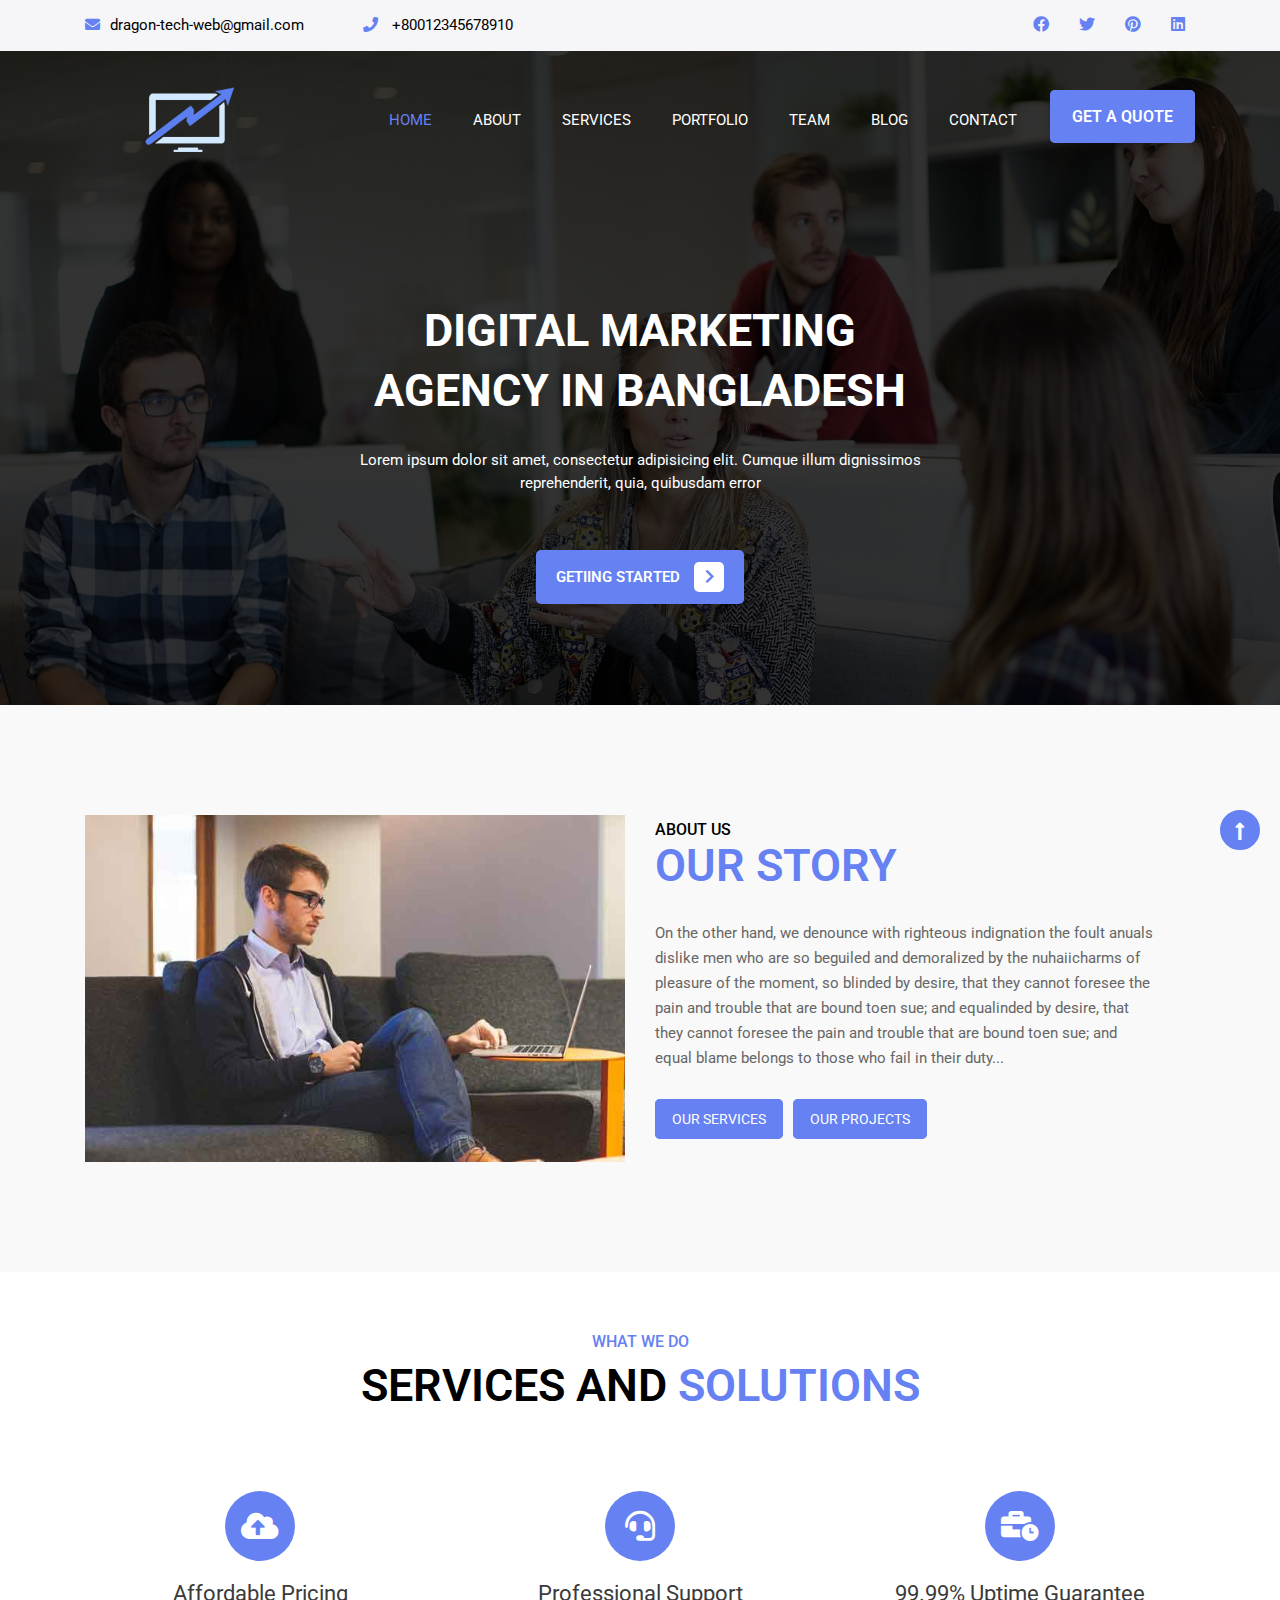
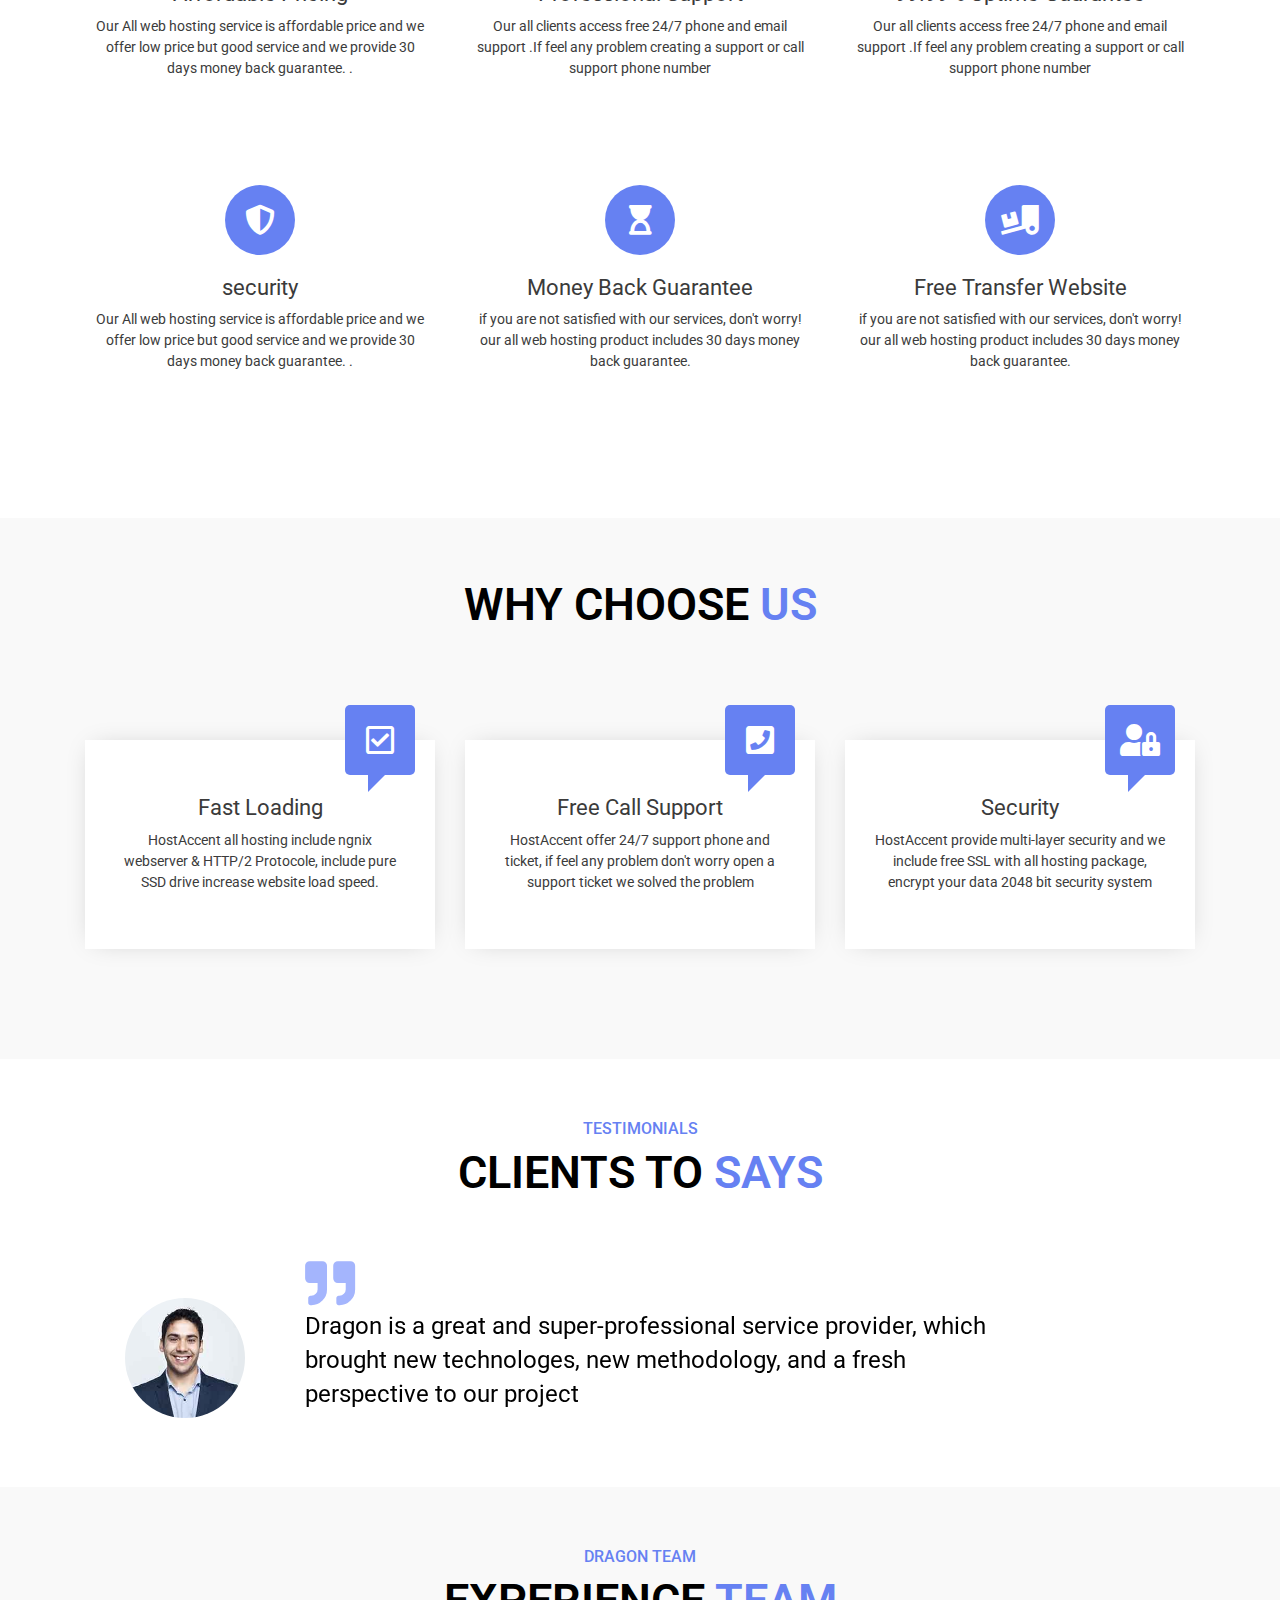
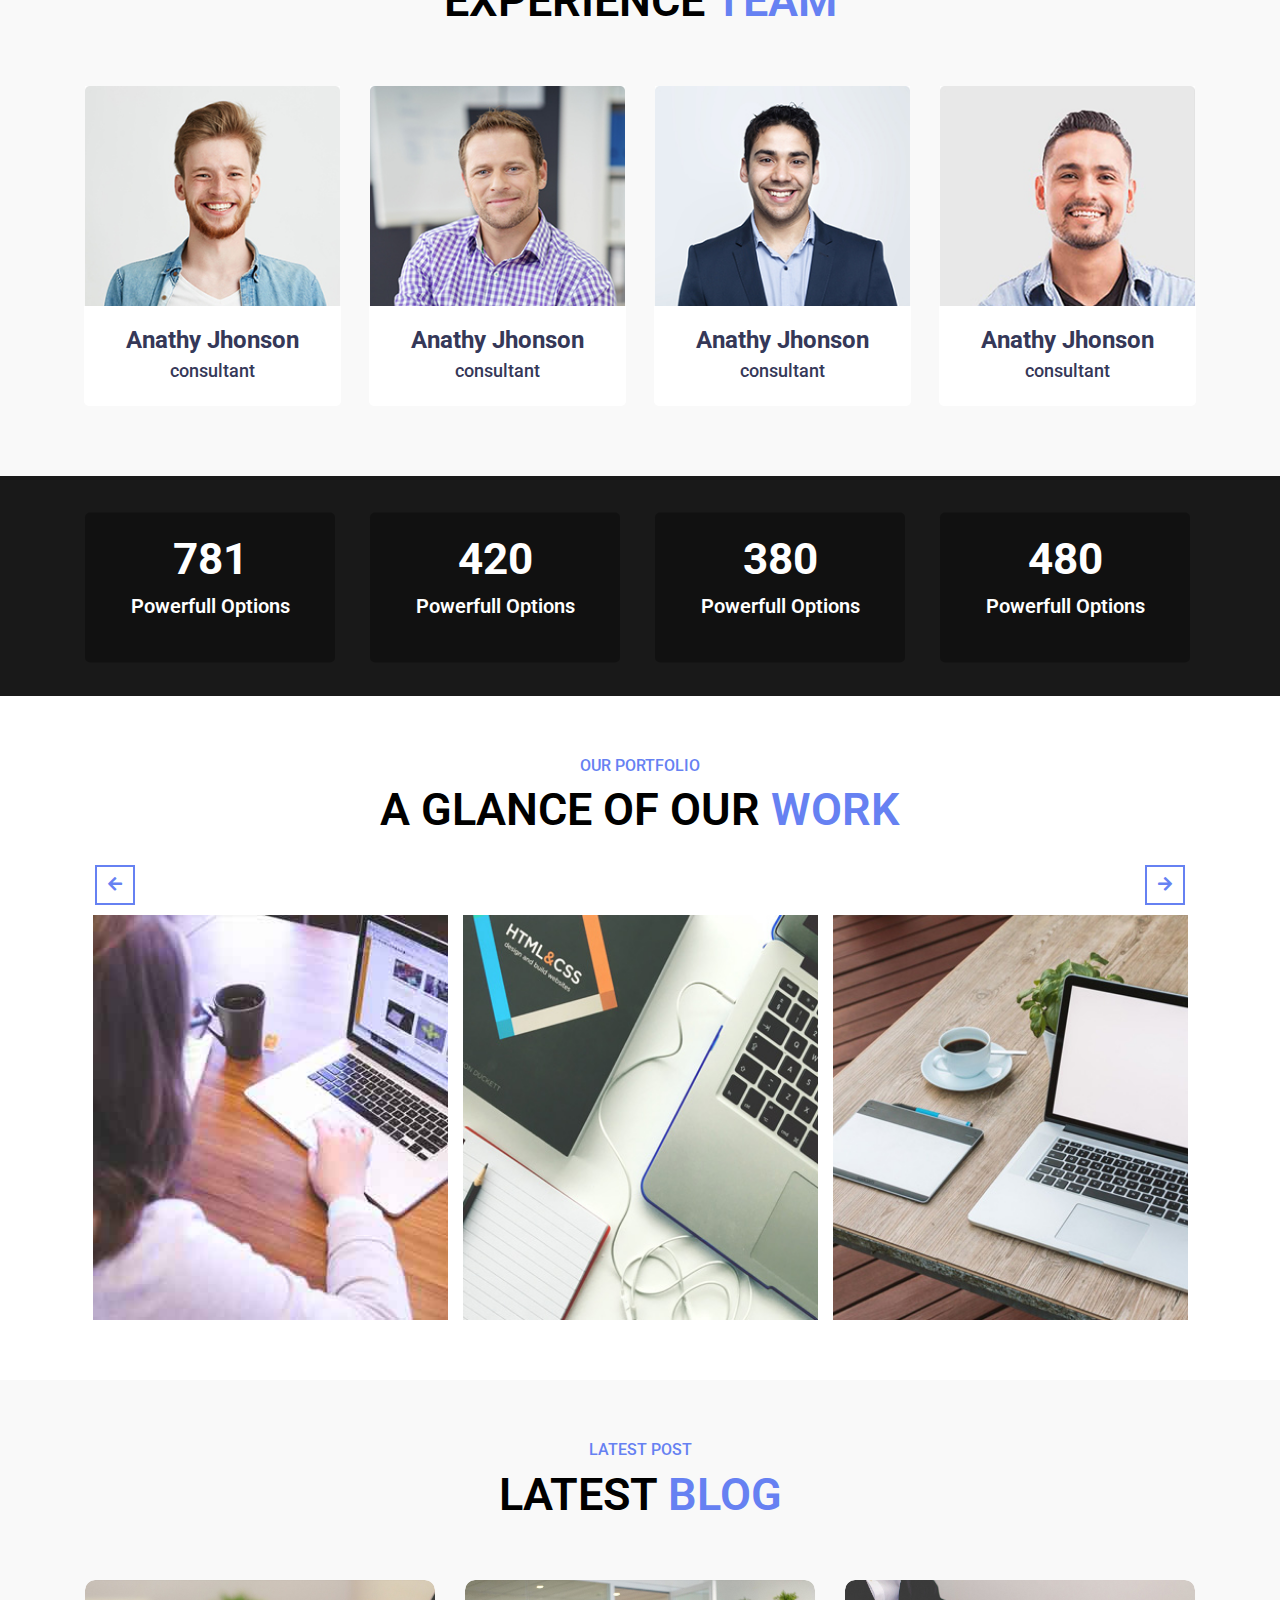
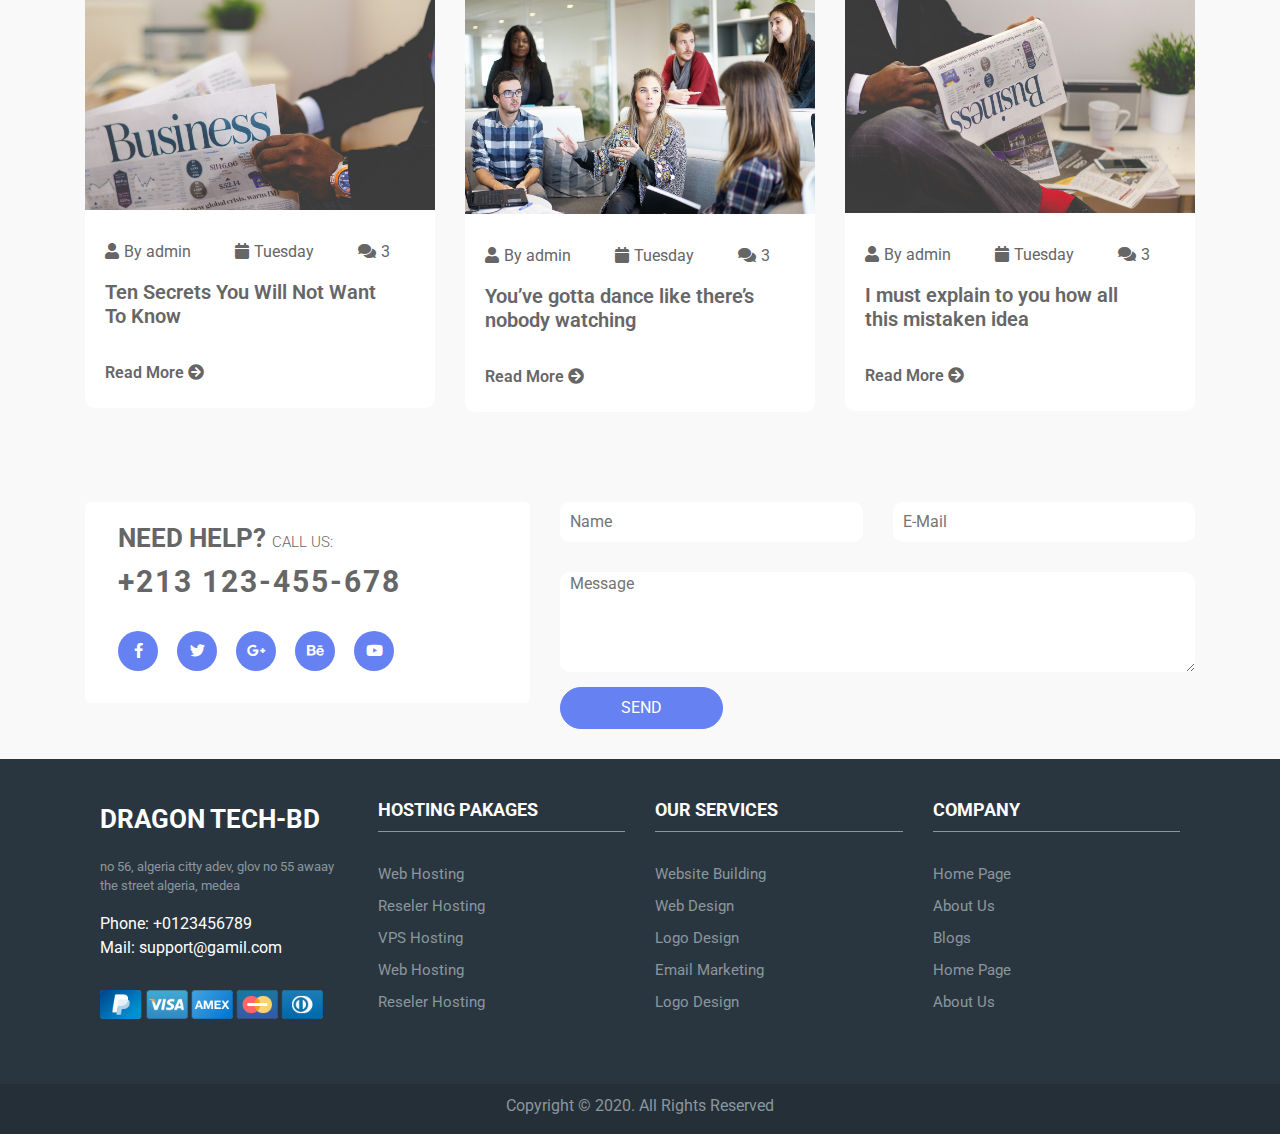
<file: index.html>
<!DOCTYPE html>
<html lang="en">

<head>
    <meta charset="UTF-8">
    <title>Dragon Tech BD</title>
    <link href="https://fonts.googleapis.com/css?family=Roboto:400,500,700,900&display=swap" rel="stylesheet">
    <link rel="stylesheet" href="css/bootstrap.min.css">
    <link rel="stylesheet" href="css/all.min.css">
    <link rel="stylesheet" href="css/slick.css">
    <link rel="stylesheet" href="css/style.css">
</head>

<body>

    <!--First nav start-->
    <Section id="first_nav">
        <div class="container">
            <div class="fir_nav">
                <div class="row mx-0">
                    <div class="col-lg-3 p-0">
                        <div class="one">
                            <h3><i class="fas fa-envelope" aria-hidden="true"></i>dragon-tech-web@gmail.com</h3>
                        </div>
                    </div>
                    <div class="col-lg-3 p-0">
                        <h3><i class="fas fa-phone" aria-hidden="true"></i> +80012345678910</h3>
                    </div>
                    <div class="col-lg-6 p-0">
                        <ul>
                            <li><a href="#"><i class="fab fa-facebook"></i></a></li>
                            <li><a href="#"><i class="fab fa-twitter"></i></a></li>
                            <li><a href="#"><i class="fab fa-pinterest"></i></a></li>
                            <li><a href="#"><i class="fab fa-linkedin"></i></a></li>
                        </ul>
                    </div>
                </div>
            </div>
        </div>
    </Section>
    <!--First nav start-->

    <!--Navbar start-->
    <nav class="navbar nav_fixed navbar-expand-lg ">
        <div class="container">
            <a class="navbar-brand" href="#"><img src="images/dragons.png" alt=""></a>
            <button class="navbar-toggler" type="button" data-toggle="collapse" data-target="#navbarSupportedContent" aria-controls="navbarSupportedContent" aria-expanded="false" aria-label="Toggle navigation">
                <span class="navbar-toggler-icon"></span>
            </button>

            <div class="collapse navbar-collapse" id="navbarSupportedContent">
                <ul class="navbar-nav ml-auto">
                    <li class="nav-item">
                        <a class="nav-link active" href="index.html">Home <span class="sr-only">(current)</span></a>
                    </li>
                    <li class="nav-item">
                        <a class="nav-link" href="about.html">ABOUT <span class="sr-only">(current)</span></a>
                    </li>
                    <li class="nav-item">
                        <a class="nav-link" href="services.html">SERVICES <span class="sr-only">(current)</span></a>
                    </li>
                    <li class="nav-item">
                        <a class="nav-link" href="portfolio.html">PORTFOLIO <span class="sr-only">(current)</span></a>
                    </li>
                    <li class="nav-item">
                        <a class="nav-link" href="#team_part">Team<span class="sr-only">(current)</span></a>
                    </li>
                    <li class="nav-item">
                        <a class="nav-link" href="blog.html">BLOG <span class="sr-only">(current)</span></a>
                    </li>
                    <li class="nav-item">
                        <a class="nav-link" href="contact.html">Contact <span class="sr-only">(current)</span></a>
                    </li>
                    <li class="nav-item">
                        <a class="get" href="#">GET A QUOTE</a>
                    </li>
                </ul>
            </div>
        </div>
    </nav>
    <!--Navbar ends-->


    <!--banner_part start-->
    <section id="banner_part">
        <div class="overlay">
            <div class="container">
                <div class="row">
                    <div class="col-lg-8 text-center m-auto">
                        <div class="text">
                            <h2>DIGITAL MARKETING AGENCY IN BANGLADESH </h2>
                            <p>Lorem ipsum dolor sit amet, consectetur adipisicing elit. Cumque illum dignissimos reprehenderit, quia, quibusdam error</p>
                            <h4><a href="#">GETIING STARTED <i class="fas fa-chevron-right"></i> </a></h4>
                        </div>
                    </div>
                </div>
            </div>
        </div>
    </section>
    <!--banner_part ends-->


    <!--about ends-->
    <section id="about">
        <div class="container">
            <div class="row">
                <div class="col-lg-6">
                    <div class="a-img">
                        <img src="images/aboutb.jpg" alt="about" class="img-fluid w-100">
                    </div>
                </div>
                <div class="col-lg-6">
                    <div class="a-text">
                        <h2>About US <span>Our Story</span> </h2>
                        <p>On the other hand, we denounce with righteous indignation the foult anuals dislike men who are so beguiled and demoralized by the nuhaiicharms of pleasure of the moment, so blinded by desire, that they cannot foresee the pain and trouble that are bound toen sue; and equalinded by desire, that they cannot foresee the pain and trouble that are bound toen sue; and equal blame belongs to those who fail in their duty...</p>
                        <h4><a href="#">Our Services</a><a href="#">Our Projects</a></h4>
                    </div>
                </div>
            </div>
        </div>
    </section>
    <!--about ends-->


    <!--service ends-->
    <section id="service">
        <div class="container">
            <div class="row">
                <div class="col-lg-12">
                    <div class="heading text-center">
                        <h4>WHAT WE DO</h4>
                        <h2>SERVICES AND <span>SOLUTIONS</span></h2>
                    </div>
                </div>
            </div>
            <div class="row">
                <div class="col-lg-4">
                    <div class="box_one">
                        <div class="one text-center">
                            <i class="fas fa-cloud-upload-alt"></i>
                            <h5>Affordable Pricing</h5>
                            <p>Our All web hosting service is affordable price and we offer low price but good service and we provide 30 days money back guarantee. .</p>
                        </div>
                        <div class="one text-center">
                            <i class="fas fa-shield-alt"></i>
                            <h5>security</h5>
                            <p>Our All web hosting service is affordable price and we offer low price but good service and we provide 30 days money back guarantee. .</p>
                        </div>
                    </div>
                </div>
                <div class="col-lg-4">
                    <div class="box_two">
                        <div class="one text-center">
                            <i class="fas fa-headset"></i>
                            <h5>Professional Support</h5>
                            <p>Our all clients access free 24/7 phone and email support .If feel any problem creating a support or call support phone number</p>
                        </div>
                        <div class="one text-center">
                            <i class="fas fa-hourglass-start"></i>
                            <h5>Money Back Guarantee</h5>
                            <p>if you are not satisfied with our services, don't worry! our all web hosting product includes 30 days money back guarantee.</p>
                        </div>
                    </div>
                </div>
                <div class="col-lg-4">
                    <div class="box_three">
                        <div class="one text-center">
                            <i class="fas fa-business-time"></i>
                            <h5>99.99% Uptime Guarantee</h5>
                            <p>Our all clients access free 24/7 phone and email support .If feel any problem creating a support or call support phone number</p>
                        </div>
                        <div class="one text-center">
                            <i class="fas fa-truck-loading"></i>
                            <h5>Free Transfer Website</h5>
                            <p>if you are not satisfied with our services, don't worry! our all web hosting product includes 30 days money back guarantee.</p>
                        </div>
                    </div>
                </div>
            </div>
        </div>
    </section>
    <!--service ends-->


    <!--choose start-->
    <section id="choose">
        <div class="container">
            <div class="row">
                <div class="col-lg-12">
                    <div class="heading text-center">
                        <h2>WHY CHOOSE <span>US</span></h2>
                    </div>
                </div>
            </div>
            <div class="row">
                <div class="col-lg-4">
                    <div class="Choose_one text-center">
                        <div class="icon">
                            <i class="far fa-check-square"></i>
                        </div>
                        <h5>Fast Loading</h5>
                        <p>HostAccent all hosting include ngnix webserver & HTTP/2 Protocole, include pure SSD drive increase website load speed.</p>
                    </div>
                </div>
                <div class="col-lg-4">
                    <div class="Choose_one text-center">
                        <div class="icon">
                            <i class="fas fa-phone-square"></i>
                        </div>
                        <h5>Free Call Support</h5>
                        <p>HostAccent offer 24/7 support phone and ticket, if feel any problem don't worry open a support ticket we solved the problem</p>
                    </div>
                </div>
                <div class="col-lg-4">
                    <div class="Choose_one text-center">
                        <div class="icon">
                            <i class="fas fa-user-lock"></i>
                        </div>
                        <h5>Security</h5>
                        <p>HostAccent provide multi-layer security and we include free SSL with all hosting package, encrypt your data 2048 bit security system</p>
                    </div>
                </div>
            </div>
        </div>
    </section>
    <!--choose start-->

    <!--client start-->
    <section id="client">
        <div class="container">
            <div class="row">
                <div class="col-lg-12">
                    <div class="heading text-center">
                        <h4>TESTIMONIALS</h4>
                        <h2>CLIENTS TO <span>SAYS</span></h2>
                    </div>
                </div>
            </div>
            <div class="client_slide">
                <div class="client_pro">
                    <div class="img">
                        <img src="images/testimonial2.jpg" alt="testimonial">
                    </div>
                    <i class="fa fa-quote-right"></i>
                    <p>Dragon is a great and super-professional service provider, which brought new technologes, new methodology, and a fresh perspective to our project</p>
                </div>

                <div class="client_pro">
                    <div class="img">
                        <img src="images/testimonial3.jpg" alt="testimonial">
                    </div>
                    <i class="fa fa-quote-right"></i>
                    <p>Dragon is a great and super-professional service provider, which brought new and a fresh perspective to our resh perspective to our project</p>
                </div>

                <div class="client_pro">
                    <div class="img">
                        <img src="images/testimonial4.jpg" alt="testimonial">
                    </div>
                    <i class="fa fa-quote-right"></i>
                    <p>Dragon is a great and super-professional service provider, which brought new technologes, new methodology, and a fresh perspective to our project</p>
                </div>
            </div>
        </div>
    </section>
    <!--client Ends-->


    <!--team_part start-->
    <section id="team_part">
        <div class="container">
            <div class="team">
                <div class="row">
                    <div class="col-lg-12">
                        <div class="heading text-center">
                            <h4>DRAGON TEAM</h4>
                            <h2>EXPERIENCE <span>TEAM</span></h2>
                        </div>
                    </div>
                </div>
            </div>
            <div class="row">
                <div class="col-lg-3">
                    <div class="team-member">
                        <div class="team-img">
                            <img src="images/1.jpg" alt="">
                        </div>
                        <div class="team-detail text-center">
                            <h4>Anathy Jhonson <span>consultant</span></h4>
                            <ul>
                                <li><a href="#"><i class="fab fa-facebook-f"></i></a></li>
                                <li><a href="#"><i class="fab fa-twitter"></i></a></li>
                                <li><a href="#"><i class="fab fa-instagram" aria-hidden="true"></i></a></li>
                                <li><a href="#"><i class="fab fa-linkedin"></i></a></li>
                            </ul>
                        </div>
                    </div>
                </div>
                <div class="col-lg-3">
                    <div class="team-member">
                        <div class="team-img">
                            <img src="images/2.jpg" alt="">
                        </div>
                        <div class="team-detail text-center">
                            <h4>Anathy Jhonson <span>consultant</span></h4>
                            <ul>
                                <li><a href="#"><i class="fab fa-facebook-f"></i></a></li>
                                <li><a href="#"><i class="fab fa-twitter"></i></a></li>
                                <li><a href="#"><i class="fab fa-instagram" aria-hidden="true"></i></a></li>
                                <li><a href="#"><i class="fab fa-linkedin"></i></a></li>
                            </ul>
                        </div>
                    </div>
                </div>
                <div class="col-lg-3">
                    <div class="team-member">
                        <div class="team-img">
                            <img src="images/3.jpg" alt="">
                        </div>
                        <div class="team-detail text-center">
                            <h4>Anathy Jhonson <span>consultant</span></h4>
                            <ul>
                                <li><a href="#"><i class="fab fa-facebook-f"> </i></a></li>
                                <li><a href="#"><i class="fab fa-twitter"></i></a></li>
                                <li><a href="#"><i class="fab fa-instagram" aria-hidden="true"></i></a></li>
                                <li><a href="#"><i class="fab fa-linkedin"></i></a></li>
                            </ul>
                        </div>
                    </div>
                </div>
                <div class="col-lg-3">
                    <div class="team-member">
                        <div class="team-img">
                            <img src="images/4.jpg" alt="">
                        </div>
                        <div class="team-detail text-center">
                            <h4>Anathy Jhonson <span>consultant</span></h4>
                            <ul>
                                <li><a href="#"><i class="fab fa-facebook-f"></i></a></li>
                                <li><a href="#"><i class="fab fa-twitter"></i></a></li>
                                <li><a href="#"><i class="fab fa-instagram" aria-hidden="true"></i></a></li>
                                <li><a href="#"><i class="fab fa-linkedin"></i></a></li>
                            </ul>
                        </div>
                    </div>
                </div>
            </div>
        </div>
    </section>
    <!--team_part Ends-->


    <!--counter start-->
    <section id="counter">
        <div class="counter_overlay">
            <div class="container">
                <div class="row">
                    <div class="col-lg-3">
                        <div class="count text-center">
                            <h4 class="counter">781</h4>
                            <h3> Powerfull Options</h3>
                        </div>
                    </div>
                    <div class="col-lg-3">
                        <div class="count text-center">
                            <h4 class="counter">420</h4>
                            <h3> Powerfull Options</h3>
                        </div>
                    </div>
                    <div class="col-lg-3">
                        <div class="count text-center">
                            <h4 class="counter">380</h4>
                            <h3> Powerfull Options</h3>
                        </div>
                    </div>
                    <div class="col-lg-3">
                        <div class="count text-center">
                            <h4 class="counter">480</h4>
                            <h3> Powerfull Options</h3>
                        </div>
                    </div>
                </div>
            </div>
        </div>
    </section>
    <!--counter Ends-->


    <!--portfolio start-->
    <section id="portfolio">
        <div class="container">
            <div class="port">
                <div class="row">
                    <div class="col-lg-12">
                        <div class="heading text-center">
                            <h4>OUR PORTFOLIO</h4>
                            <h2>A GLANCE OF OUR <span>WORK</span></h2>
                        </div>
                    </div>
                </div>
            </div>
            <div class="row">
                <div class="col-lg-12">
                    <div class="portfolio_img">
                        <div class="slid_img">
                            <img src="images/port1.jpg" alt="">
                        </div>
                        <div class="slid_img">
                            <img src="images/port2.jpg" alt="">
                        </div>
                        <div class="slid_img">
                            <img src="images/port3.jpg" alt="">
                        </div>
                        <div class="slid_img">
                            <img src="images/port4.jpg" alt="">
                        </div>
                    </div>
                </div>
            </div>
        </div>
    </section>
    <!--portfolio Ends-->

    <!--blog_part start-->
    <section id="blog_part">
        <div class="container">
            <div class="blog">
                <div class="row">
                    <div class="col-lg-12">
                        <div class="heading text-center">
                            <h4>LATEST POST</h4>
                            <h2>LATEST <span>BLOG</span></h2>
                        </div>
                    </div>
                </div>
            </div>
            <div class="row">
                <div class="col-lg-4">
                    <div class="blog-detail">
                        <a href="#"><img src="images/blog-1.jpg" alt="blog" class="img-fluid w-100"></a>
                        <ul>
                            <li><i class="fa fa-user"></i><span>By</span> <a href="#">admin</a></li>
                            <li><i class="fa fa-calendar"></i><span>Tuesday</span></li>
                            <li><i class="fa fa-comments"></i><span>3</span></li>
                        </ul>
                        <a href="#">
                            <h6>Ten Secrets You Will Not Want To Know</h6>
                        </a>
                        <h4><span><a href="#">Read More <i class="fa fa-arrow-circle-right"></i></a></span></h4>
                    </div>
                </div>
                <div class="col-lg-4">
                    <div class="blog-detail">
                        <a href="#"><img src="images/blog-2.jpg" alt=""></a>
                        <ul>
                            <li><i class="fa fa-user"></i><span>By</span> <a href="#">admin</a></li>
                            <li><i class="fa fa-calendar"></i><span>Tuesday</span></li>
                            <li><i class="fa fa-comments"></i><span>3</span></li>
                        </ul>
                        <a href="#">
                            <h6>You’ve gotta dance like there’s nobody watching</h6>
                        </a>
                        <h4><span><a href="#">Read More <i class="fa fa-arrow-circle-right"></i></a></span></h4>
                    </div>
                </div>
                <div class="col-lg-4">
                    <div class="blog-detail">
                        <a href="#"><img src="images/blog-3.jpg" alt=""></a>
                        <ul>
                            <li><i class="fa fa-user"></i><span>By</span> <a href="#">admin</a></li>
                            <li><i class="fa fa-calendar"></i><span>Tuesday</span></li>
                            <li><i class="fa fa-comments"></i><span>3</span></li>
                        </ul>
                        <a href="#">
                            <h6>I must explain to you how all this mistaken idea</h6>
                        </a>
                        <h4><span><a href="#">Read More <i class="fa fa-arrow-circle-right"></i></a></span></h4>
                    </div>
                </div>
            </div>
        </div>
    </section>
    <!--blog_part Ends-->


    <!--from_part start-->
    <section id="from_part">
        <div class="container">
            <div class="row">
                <div class="col-lg-5">
                    <div class="help">
                        <div class="for-text">
                            <h1>NEED HELP? <span>CALL US:</span> <br> <a href="#">+213 123-455-678</a></h1>
                            <ul>
                                <li><a href="#"><i class="fab fa-facebook-f"></i></a></li>
                                <li><a href="#"><i class="fab fa-twitter"></i></a></li>
                                <li><a href="#"><i class="fab fa-google-plus-g" aria-hidden="true"></i></a></li>
                                <li><a href="#"><i class="fab fa-behance"></i></a></li>
                                <li><a href="#"><i class="fab fa-youtube"></i></a></li>
                            </ul>
                        </div>
                    </div>
                </div>
                <div class="col-lg-7">
                    <div class="row">
                        <div class="col-lg-6">
                            <div class="from_neme">
                                <input type="text" placeholder="Name">
                            </div>
                        </div>
                        <div class="col-lg-6">
                            <div class="from_mail">
                                <input type="text" placeholder="E-Mail">
                            </div>
                        </div>
                        <div class="col-lg-12">
                            <div class="from_mess">
                                <textarea placeholder="Message"></textarea>
                            </div>
                            <button type="submit">SEND</button>
                        </div>
                    </div>
                </div>
            </div>
        </div>
    </section>
    <!--from_part Ends-->


    <!--futter start-->
    <section id="futter">
        <div class="container">
            <div class="row mx-0">
                <div class="col-lg-3">
                    <div class="futter_detail">
                        <a href="#" class="logo">
                            <h2>DRAGON TECH-BD</h2>
                        </a>
                        <p>no 56, algeria citty adev, glov no 55 awaay the street algeria, medea</p>
                        <span>Phone: +0123456789 <br> Mail: support@gamil.com</span>
                        <a href="index.html" class="pay"><img src="images/payment-1.png" alt="#"></a>
                    </div>
                </div>
                <div class="col-lg-3">
                    <div class="futter_link">
                        <h4>HOSTING PAKAGES</h4>
                        <ul>
                            <li><a href="#">Web Hosting</a></li>
                            <li><a href="#">Reseler Hosting</a></li>
                            <li><a href="#">VPS Hosting</a></li>
                            <li><a href="#">Web Hosting</a></li>
                            <li><a href="#">Reseler Hosting</a></li>
                        </ul>
                    </div>
                </div>
                <div class="col-lg-3">
                    <div class="futter_link">
                        <h4>OUR SERVICES</h4>
                        <ul>
                            <li><a href="#">Website Building</a></li>
                            <li><a href="#">Web Design</a></li>
                            <li><a href="#">Logo Design</a></li>
                            <li><a href="#">Email Marketing</a></li>
                            <li><a href="#">Logo Design</a></li>
                        </ul>
                    </div>
                </div>
                <div class="col-lg-3">
                    <div class="futter_link">
                        <h4>COMPANY</h4>
                        <ul>
                            <li><a href="#">Home Page</a></li>
                            <li><a href="#">About Us</a></li>
                            <li><a href="#">Blogs</a></li>
                            <li><a href="#">Home Page</a></li>
                            <li><a href="#">About Us</a></li>
                        </ul>
                    </div>
                </div>
            </div>
        </div>
    </section>
    <section id="copyright">
        <div class="copyright text-center">
            <p>Copyright © 2020. All Rights Reserved</p>
        </div>
    <a href="#banner_part" class="top"><i class="fas fa-long-arrow-alt-up"></i></a>
    </section>
    <!--futter Ends-->






    <script src="js/jquery-1.12.4.min.js"></script>
    <script src="js/bootstrap.min.js"></script>
    <script src="js/popper.min.js"></script>
    <script src="js/jquery.counterup.min.js"></script>
    <script src="js/waypoints.min.js"></script>
    <script src="js/slick.min.js"></script>
    <script src="js/custom.js"></script>
</body>

</html>
</file>
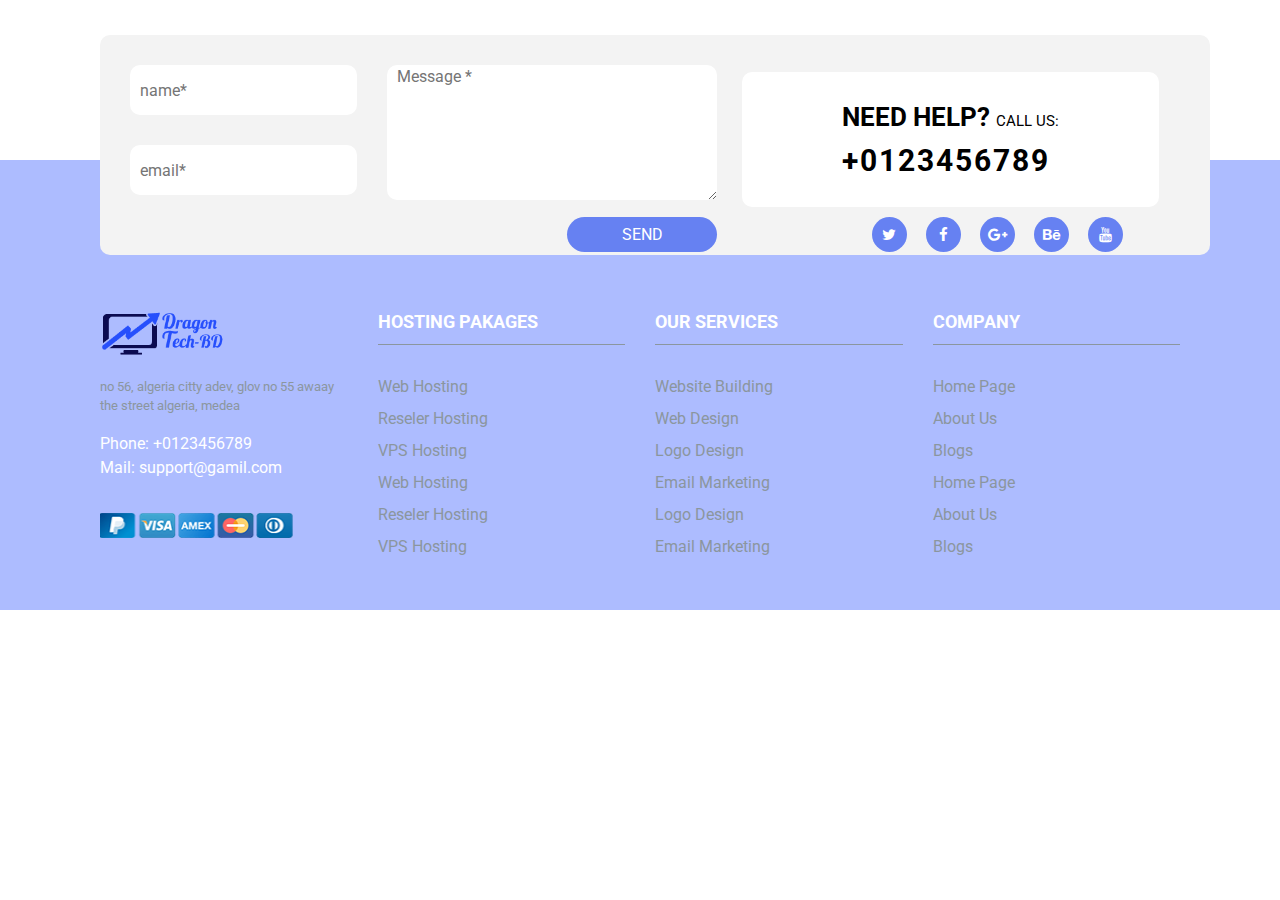
<file: file/index.html>
<!DOCTYPE html>
<html lang="en">

<head>
    <meta charset="UTF-8">
    <title>Themeforest</title>
    <link rel="stylesheet" href="https://stackpath.bootstrapcdn.com/font-awesome/4.7.0/css/font-awesome.min.css">
    <link href="https://fonts.googleapis.com/css?family=Roboto:400,500,700&display=swap" rel="stylesheet">
    <link rel="stylesheet" href="css/style.css">
    <link rel="stylesheet" href="css/bootstrap.min.css">
    <link rel="stylesheet" href="css/slick.css">
</head>

<body>
    
<!--counter_part ends-->


<!--portfolio ends-->
 
<!--blog_part ends-->

    <section id="futter">
        <div class="container">
            <div class="row mx-0">
                <div class="col-lg-12">
                    <div class="from_part">
                        <div class="col-lg-7">
                            <div class="row mx-0">
                                <div class="col-lg-5">
                                    <div class="input">
                                        <input type="text" placeholder="name*">
                                        <input type="text" placeholder="email*">
                                    </div>
                                </div>
                                <div class="col-lg-7">
                                    <div class="textarea">

                                        <textarea placeholder="Message *"></textarea>
                                        <button type="submit" value="send">SEND</button>
                                    </div>
                                </div>
                            </div>
                        </div>
                        <div class="col-lg-5">
                            <div class="help">
                                <h1>NEED HELP? <span>CALL US:</span> <br> <a href="#">+0123456789</a></h1>
                                <ul>
                                    <li>
                                        <a href="#"><i class="fa fa-twitter"></i></a></li>
                                    <li>
                                        <a href="#"><i class="fa fa-facebook-f"></i></a></li>
                                    <li>
                                        <a href="#"><i class="fa fa-google-plus" aria-hidden="true"></i></a></li>
                                    <li>
                                        <a href="#"><i class="fa fa-behance"></i></a></li>
                                    <li>
                                        <a href="#"><i class="fa fa-youtube"></i></a></li>
                                </ul>
                            </div>
                        </div>
                    </div>
                </div>
            </div>
            <div class="row mx-0">
                <div class="col-lg-3">
                    <div class="futter_detail">
                        <a href="#" class="logo">
                            <img src="images/logo.png" alt="logo">
                        </a>
                        <p>no 56, algeria citty adev, glov no 55 awaay the street algeria, medea</p>
                        <span>Phone: +0123456789 <br> Mail: support@gamil.com</span>
                        <a href="index.html" class="pay"><img src="images/payment-1.png" alt="#"></a>
                    </div>
                </div>
                <div class="col-lg-3">
                    <div class="futter_link">
                        <h4>HOSTING PAKAGES</h4>
                        <ul>
                            <li><a href="#">Web Hosting</a></li>
                            <li><a href="#">Reseler Hosting</a></li>
                            <li><a href="#">VPS Hosting</a></li>
                            <li><a href="#">Web Hosting</a></li>
                            <li><a href="#">Reseler Hosting</a></li>
                            <li><a href="#">VPS Hosting</a></li>
                        </ul>
                    </div>
                </div>
                <div class="col-lg-3">
                    <div class="futter_link">
                        <h4>OUR SERVICES</h4>
                        <ul>
                            <li><a href="#">Website Building</a></li>
                            <li><a href="#">Web Design</a></li>
                            <li><a href="#">Logo Design</a></li>
                            <li><a href="#">Email Marketing</a></li>
                            <li><a href="#">Logo Design</a></li>
                            <li><a href="#">Email Marketing</a></li>
                        </ul>
                    </div>
                </div>
                <div class="col-lg-3">
                    <div class="futter_link">
                        <h4>COMPANY</h4>
                        <ul>
                            <li><a href="#">Home Page</a></li>
                            <li><a href="#">About Us</a></li>
                            <li><a href="#">Blogs</a></li>
                            <li><a href="#">Home Page</a></li>
                            <li><a href="#">About Us</a></li>
                            <li><a href="#">Blogs</a></li>
                        </ul>
                    </div>
                </div>
            </div>
        </div>
    </section>

    <script src="js/jquery-1.12.4.min.js"></script>
    <script src="js/bootstrap.min.js"></script>
    <script src="js/popper.min.js"></script>
    <script src="js/slick.min.js"></script>
    <script src="js/jquery.counterup.min.js"></script>
    <script src="js/waypoints.min.js"></script>
    <script src="js/custome.js"></script>
</body>

</html>
</file>
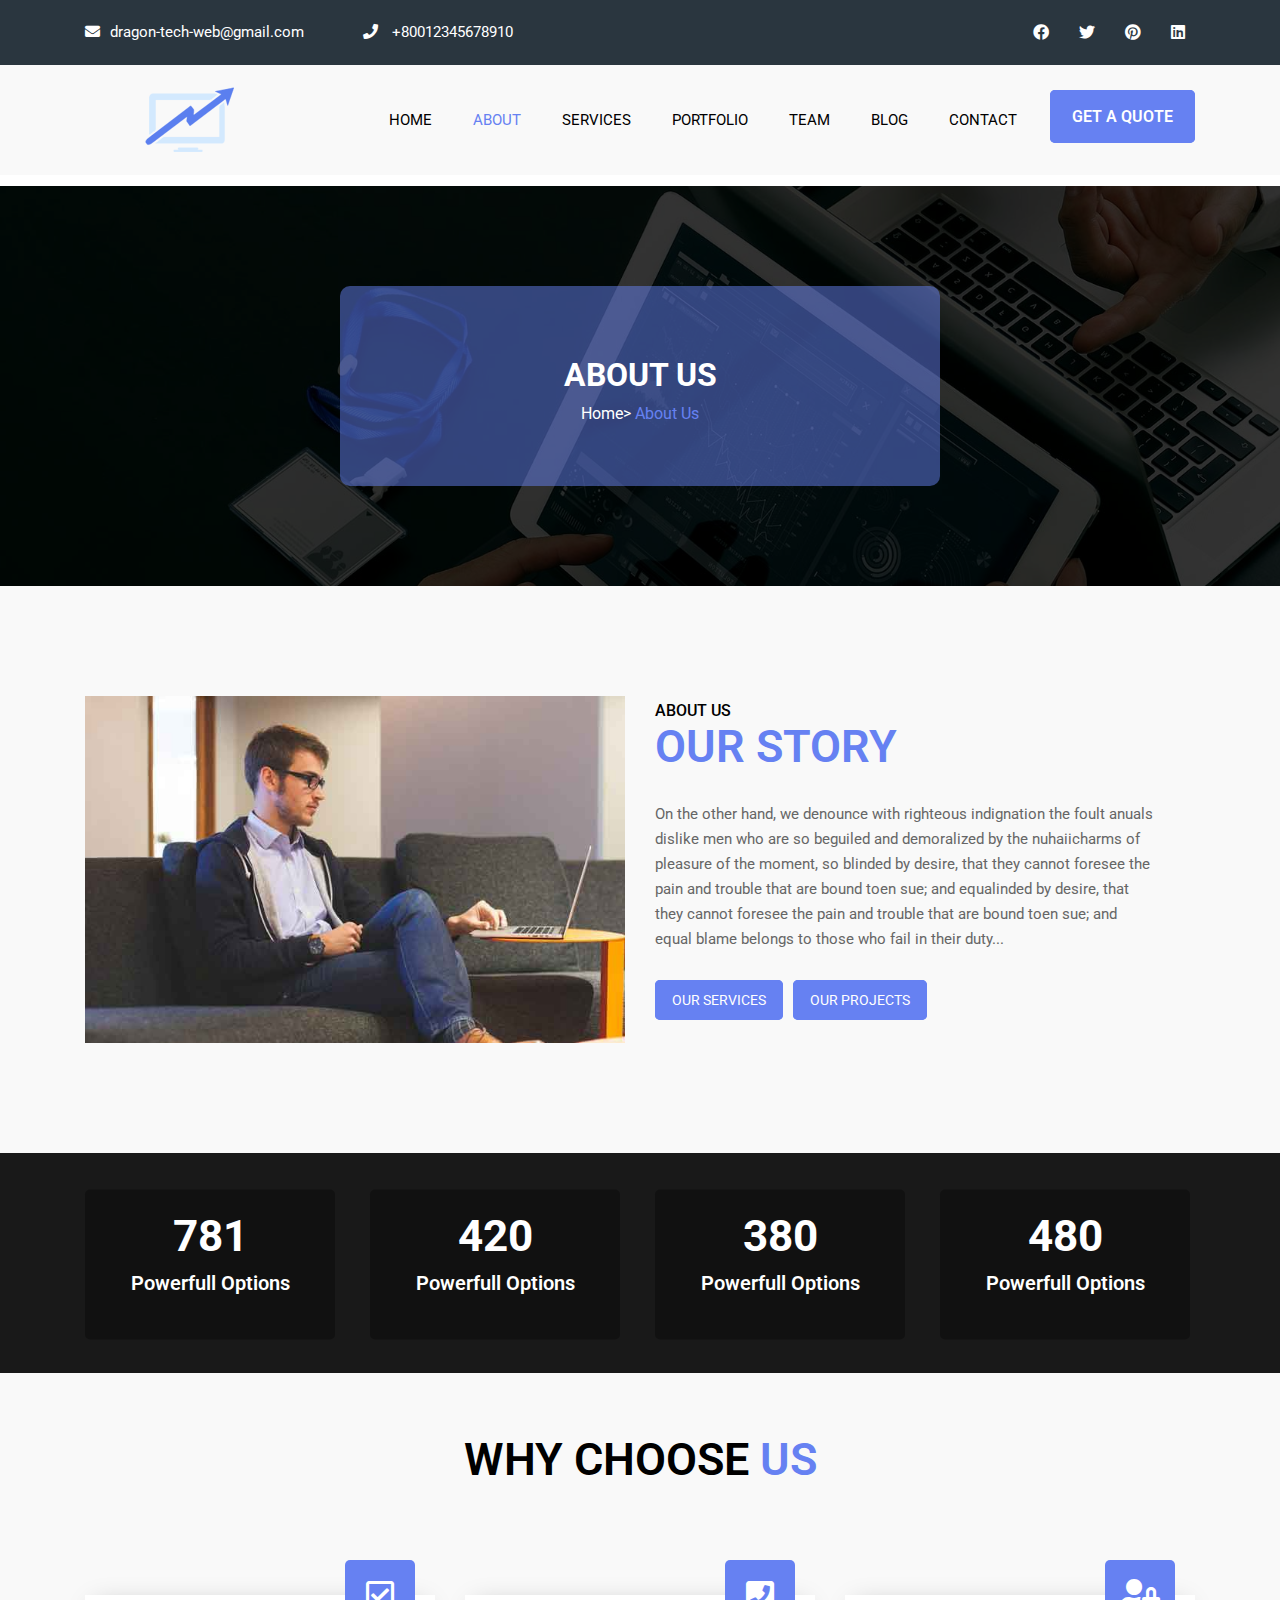
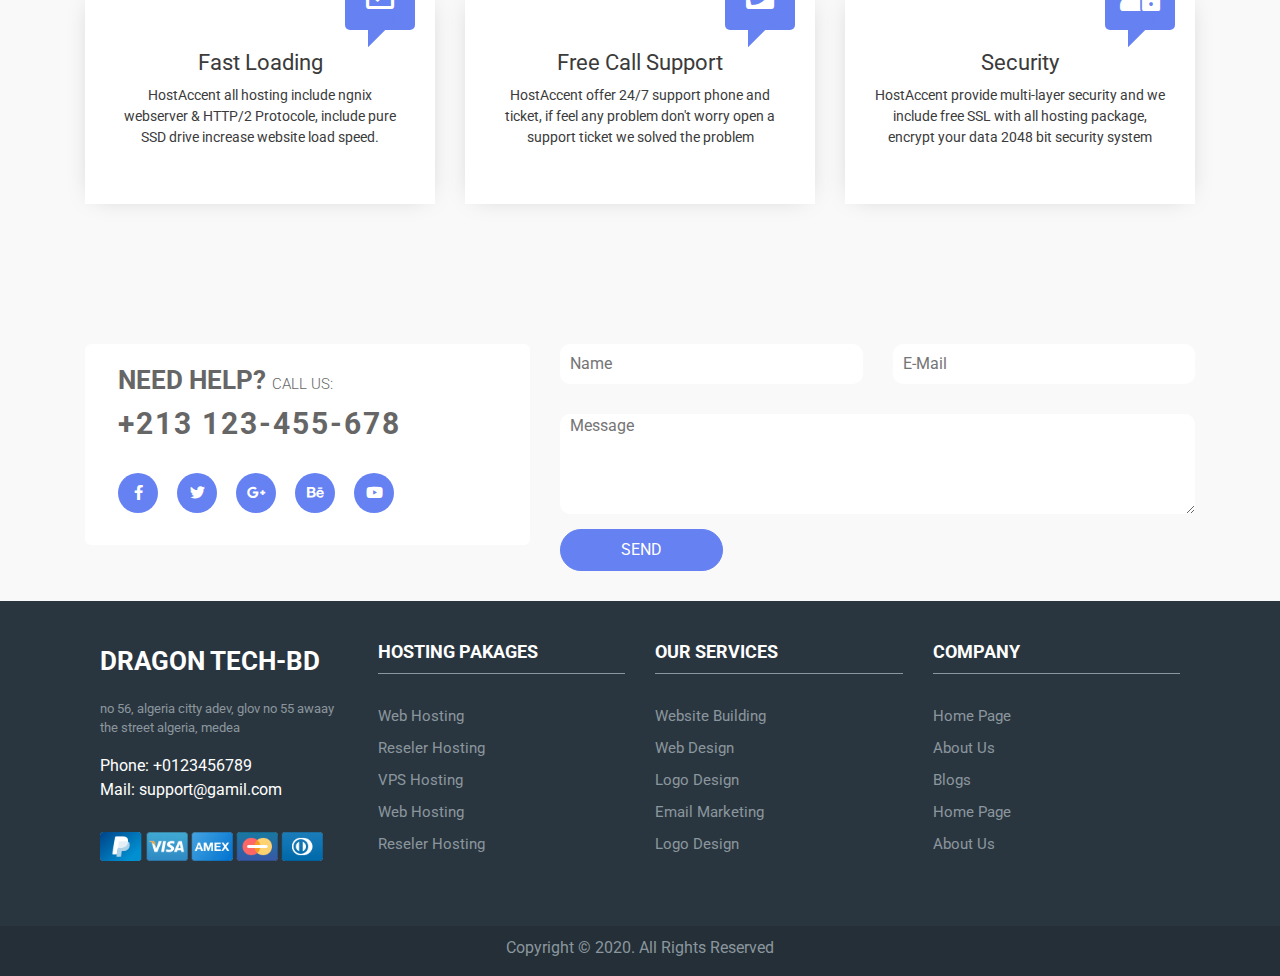
<file: about.html>
<!DOCTYPE html>
<html lang="en">
<head>
    <meta charset="UTF-8">
    <title>Dragon Tech BD</title>
    <link href="https://fonts.googleapis.com/css?family=Roboto:400,500,700,900&display=swap" rel="stylesheet">
    <link rel="stylesheet" href="css/bootstrap.min.css">
    <link rel="stylesheet" href="css/all.min.css">
    <link rel="stylesheet" href="css/slick.css">
    <link rel="stylesheet" href="css/style.css">
</head>
<body>
   
   
   
   
   <!--First nav start-->
    <Section id="inner_first_nav">
        <div class="container">
            <div class="fir_nav">
                <div class="row mx-0">
                    <div class="col-lg-3 p-0">
                        <div class="one">
                            <h3><i class="fas fa-envelope" aria-hidden="true"></i>dragon-tech-web@gmail.com</h3>
                        </div>
                    </div>
                    <div class="col-lg-3 p-0">
                        <h3><i class="fas fa-phone" aria-hidden="true"></i> +80012345678910</h3>
                    </div>
                    <div class="col-lg-6 p-0">
                        <ul>
                            <li><a href="#"><i class="fab fa-facebook"></i></a></li>
                            <li><a href="#"><i class="fab fa-twitter"></i></a></li>
                            <li><a href="#"><i class="fab fa-pinterest"></i></a></li>
                            <li><a href="#"><i class="fab fa-linkedin"></i></a></li>
                        </ul>
                    </div>
                </div>
            </div>
        </div>
    </Section>
    <!--First nav start-->
    
    
    
    
     <!--Navbar start-->
    <nav class="inner nav_fixed navbar navbar-expand-lg ">
        <div class="container">
            <a class="navbar-brand" href="index.html"><img src="images/dragons.png" alt=""></a>
            <button class="navbar-toggler" type="button" data-toggle="collapse" data-target="#navbarSupportedContent" aria-controls="navbarSupportedContent" aria-expanded="false" aria-label="Toggle navigation">
                <span class="navbar-toggler-icon"></span>
            </button>

            <div class="collapse navbar-collapse" id="navbarSupportedContent">
                <ul class="navbar-nav ml-auto">
                    <li class="nav-item">
                        <a class="nav-link" href="index.html">Home <span class="sr-only">(current)</span></a>
                    </li>
                    <li class="nav-item">
                        <a class="nav-link  active" href="#">ABOUT <span class="sr-only">(current)</span></a>
                    </li>
                    <li class="nav-item">
                        <a class="nav-link" href="services.html">SERVICES <span class="sr-only">(current)</span></a>
                    </li>
                    <li class="nav-item">
                        <a class="nav-link" href="portfolio.html">PORTFOLIO <span class="sr-only">(current)</span></a>
                    </li>
                    <li class="nav-item">
                        <a class="nav-link" href="about.html">Team <span class="sr-only">(current)</span></a>
                    </li>
                    <li class="nav-item">
                        <a class="nav-link" href="blog.html">BLOG <span class="sr-only">(current)</span></a>
                    </li>
                    <li class="nav-item">
                        <a class="nav-link" href="contact.html">Contact <span class="sr-only">(current)</span></a>
                    </li>
                    <li class="nav-item">
                        <a class="get" href="#">GET A QUOTE</a>
                    </li>
                </ul>
            </div>
        </div>
    </nav>
    <!--Navbar ends-->
    <!--banner_part start-->
    <section id="inner_banner_part">
        <div class="overlay">
            <div class="container">
                <div class="row">
                    <div class="col-lg-12 text-center ">
                        <div class="text text-center">
                            <h2>About Us</h2>
                            <a href="index.html">Home>  <span class="about_span"> <a href="about.html" class="a">About Us</a></span></a>
                        </div>
                    </div>
                </div>
            </div>
        </div>
    </section>
    <!--banner_part ends-->
    
    
    
    <!--about ends-->
    <section id="about">
        <div class="container">
            <div class="row">
                <div class="col-lg-6">
                    <div class="a-img">
                        <img src="images/aboutb.jpg" alt="about" class="img-fluid w-100">
                    </div>
                </div>
                <div class="col-lg-6">
                    <div class="a-text">
                        <h2>About US <span>Our Story</span> </h2>
                        <p>On the other hand, we denounce with righteous indignation the foult anuals dislike men who are so beguiled and demoralized by the nuhaiicharms of pleasure of the moment, so blinded by desire, that they cannot foresee the pain and trouble that are bound toen sue; and equalinded by desire, that they cannot foresee the pain and trouble that are bound toen sue; and equal blame belongs to those who fail in their duty...</p>
                        <h4><a href="#">Our Services</a><a href="#">Our Projects</a></h4>
                    </div>
                </div>
            </div>
        </div>
    </section>
    <!--about ends-->
    
    
    
    <!--counter start-->
    <section id="counter">
        <div class="counter_overlay">
            <div class="container">
                <div class="row">
                    <div class="col-lg-3">
                        <div class="count text-center">
                            <h4 class="counter">781</h4>
                            <h3> Powerfull Options</h3>
                        </div>
                    </div>
                    <div class="col-lg-3">
                        <div class="count text-center">
                            <h4 class="counter">420</h4>
                            <h3> Powerfull Options</h3>
                        </div>
                    </div>
                    <div class="col-lg-3">
                        <div class="count text-center">
                            <h4 class="counter">380</h4>
                            <h3> Powerfull Options</h3>
                        </div>
                    </div>
                    <div class="col-lg-3">
                        <div class="count text-center">
                            <h4 class="counter">480</h4>
                            <h3> Powerfull Options</h3>
                        </div>
                    </div>
                </div>
            </div>
        </div>
    </section>
    <!--counter Ends-->
    
    
     <!--choose start-->
    <section id="choose">
        <div class="container">
            <div class="row">
                <div class="col-lg-12">
                    <div class="heading text-center">
                        <h2>WHY CHOOSE <span>US</span></h2>
                    </div>
                </div>
            </div>
            <div class="row">
                <div class="col-lg-4">
                    <div class="Choose_one text-center">
                        <div class="icon">
                            <i class="far fa-check-square"></i>
                        </div>
                        <h5>Fast Loading</h5>
                        <p>HostAccent all hosting include ngnix webserver & HTTP/2 Protocole, include pure SSD drive increase website load speed.</p>
                    </div>
                </div>
                <div class="col-lg-4">
                    <div class="Choose_one text-center">
                        <div class="icon">
                            <i class="fas fa-phone-square"></i>
                        </div>
                        <h5>Free Call Support</h5>
                        <p>HostAccent offer 24/7 support phone and ticket, if feel any problem don't worry open a support ticket we solved the problem</p>
                    </div>
                </div>
                <div class="col-lg-4">
                    <div class="Choose_one text-center">
                        <div class="icon">
                            <i class="fas fa-user-lock"></i>
                        </div>
                        <h5>Security</h5>
                        <p>HostAccent provide multi-layer security and we include free SSL with all hosting package, encrypt your data 2048 bit security system</p>
                    </div>
                </div>
            </div>
        </div>
    </section>
    <!--choose start-->


    


    <!--from_part start-->
    <section id="from_part">
        <div class="container">
            <div class="row">
                <div class="col-lg-5">
                    <div class="help">
                        <div class="for-text">
                            <h1>NEED HELP? <span>CALL US:</span> <br> <a href="#">+213 123-455-678</a></h1>
                            <ul>
                                <li><a href="#"><i class="fab fa-facebook-f"></i></a></li>
                                <li><a href="#"><i class="fab fa-twitter"></i></a></li>
                                <li><a href="#"><i class="fab fa-google-plus-g" aria-hidden="true"></i></a></li>
                                <li><a href="#"><i class="fab fa-behance"></i></a></li>
                                <li><a href="#"><i class="fab fa-youtube"></i></a></li>
                            </ul>
                        </div>
                    </div>
                </div>
                <div class="col-lg-7">
                    <div class="row">
                        <div class="col-lg-6">
                            <div class="from_neme">
                                <input type="text" placeholder="Name">
                            </div>
                        </div>
                        <div class="col-lg-6">
                            <div class="from_mail">
                                <input type="text" placeholder="E-Mail">
                            </div>
                        </div>
                        <div class="col-lg-12">
                            <div class="from_mess">
                                <textarea placeholder="Message"></textarea>
                            </div>
                            <button type="submit">SEND</button>
                        </div>
                    </div>
                </div>
            </div>
        </div>
    </section>
    <!--from_part Ends-->


    <!--futter start-->
    <section id="futter">
        <div class="container">
            <div class="row mx-0">
                <div class="col-lg-3">
                    <div class="futter_detail">
                        <a href="#" class="logo">
                            <h2>DRAGON TECH-BD</h2>
                        </a>
                        <p>no 56, algeria citty adev, glov no 55 awaay the street algeria, medea</p>
                        <span>Phone: +0123456789 <br> Mail: support@gamil.com</span>
                        <a href="index.html" class="pay"><img src="images/payment-1.png" alt="#"></a>
                    </div>
                </div>
                <div class="col-lg-3">
                    <div class="futter_link">
                        <h4>HOSTING PAKAGES</h4>
                        <ul>
                            <li><a href="#">Web Hosting</a></li>
                            <li><a href="#">Reseler Hosting</a></li>
                            <li><a href="#">VPS Hosting</a></li>
                            <li><a href="#">Web Hosting</a></li>
                            <li><a href="#">Reseler Hosting</a></li>
                        </ul>
                    </div>
                </div>
                <div class="col-lg-3">
                    <div class="futter_link">
                        <h4>OUR SERVICES</h4>
                        <ul>
                            <li><a href="#">Website Building</a></li>
                            <li><a href="#">Web Design</a></li>
                            <li><a href="#">Logo Design</a></li>
                            <li><a href="#">Email Marketing</a></li>
                            <li><a href="#">Logo Design</a></li>
                        </ul>
                    </div>
                </div>
                <div class="col-lg-3">
                    <div class="futter_link">
                        <h4>COMPANY</h4>
                        <ul>
                            <li><a href="#">Home Page</a></li>
                            <li><a href="#">About Us</a></li>
                            <li><a href="#">Blogs</a></li>
                            <li><a href="#">Home Page</a></li>
                            <li><a href="#">About Us</a></li>
                        </ul>
                    </div>
                </div>
            </div>
        </div>
    </section>
    <section id="copyright">
        <div class="copyright text-center">
            <p>Copyright © 2020. All Rights Reserved</p>
        </div>
    </section>
    <!--futter Ends-->
    
    
    
    
    <script src="js/jquery-1.12.4.min.js"></script>
    <script src="js/bootstrap.min.js"></script>
    <script src="js/popper.min.js"></script>
    <script src="js/jquery.counterup.min.js"></script>
    <script src="js/waypoints.min.js"></script>
    <script src="js/slick.min.js"></script>
    <script src="js/custom.js"></script>
    
</body>
</html>
</file>
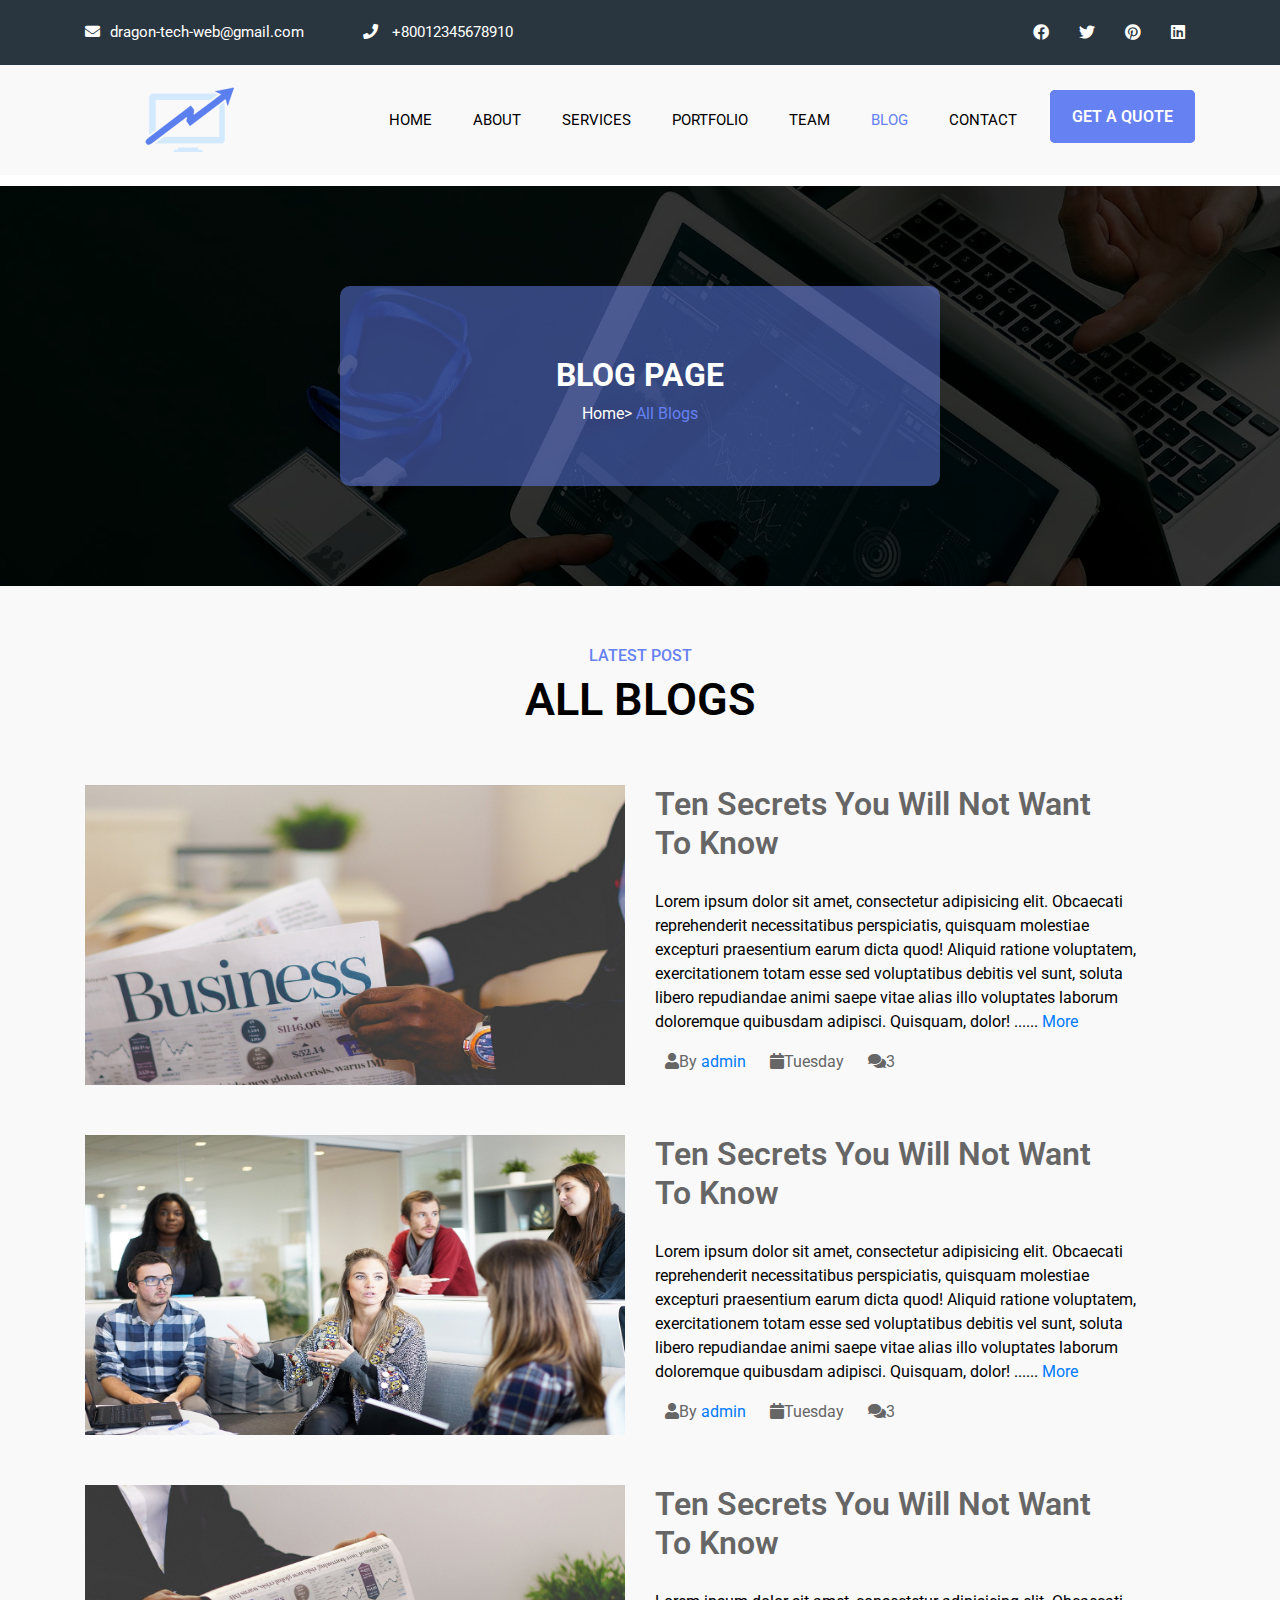
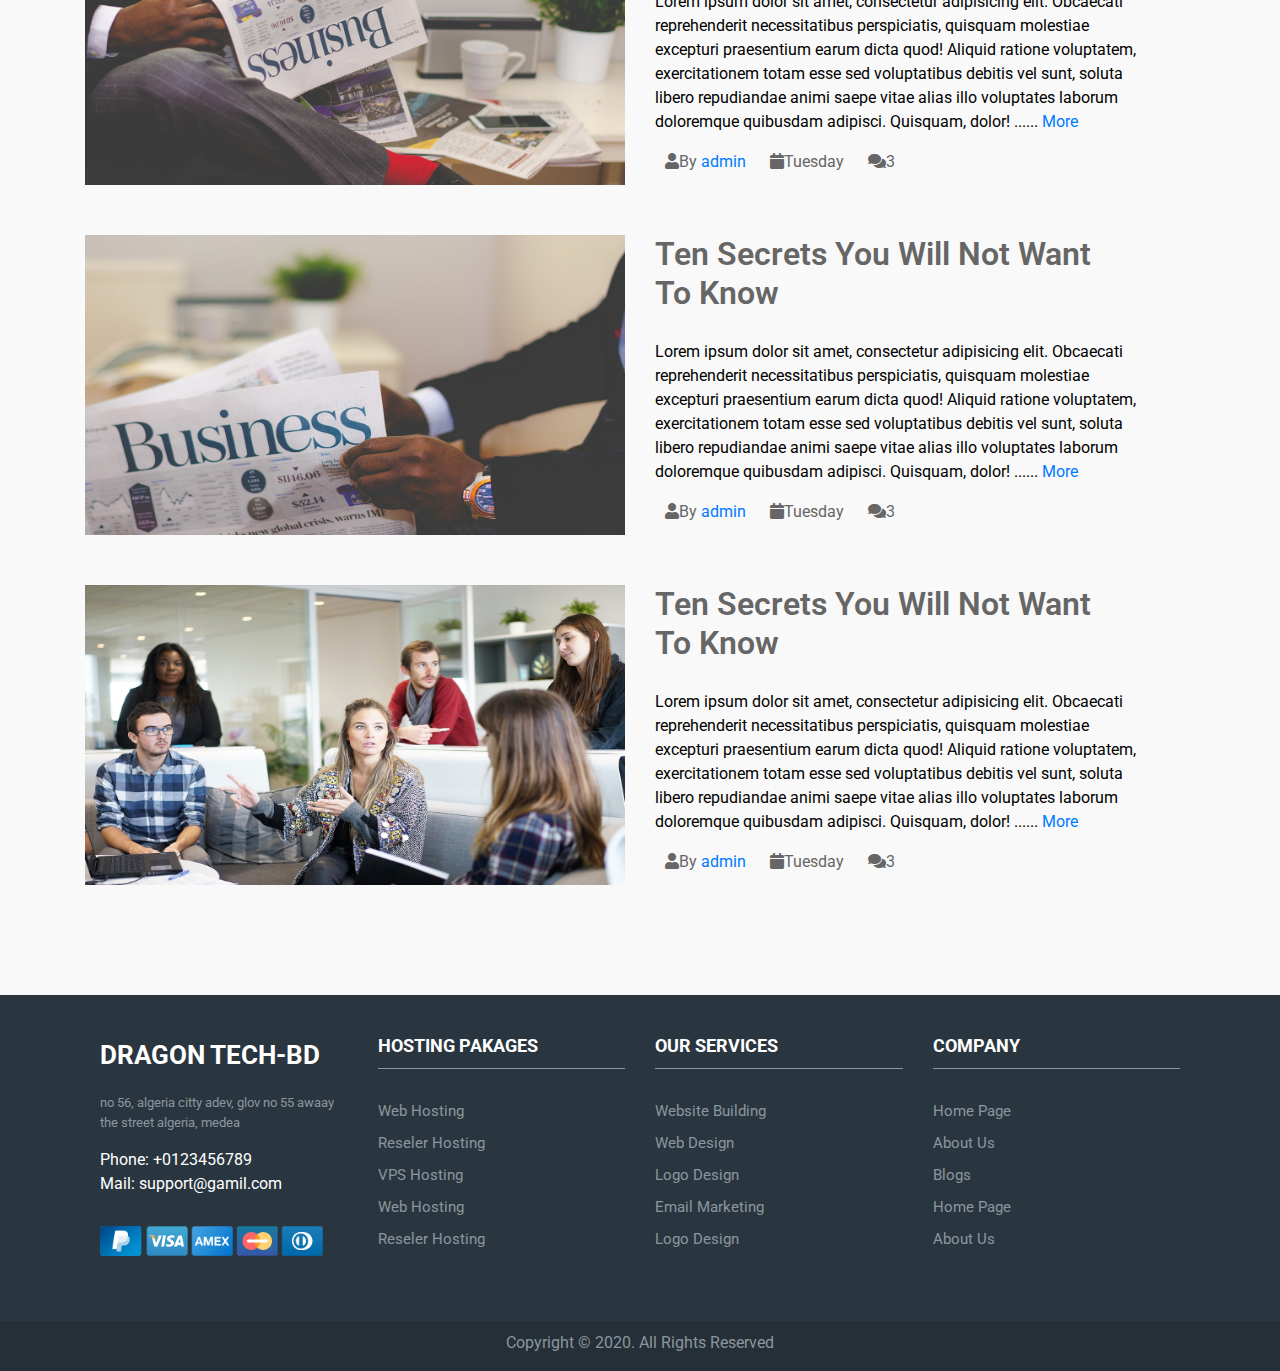
<file: blog.html>
<!DOCTYPE html>
<html lang="en">
<head>
    <meta charset="UTF-8">
    <title>Dragon Tech BD</title>
    <link href="https://fonts.googleapis.com/css?family=Roboto:400,500,700,900&display=swap" rel="stylesheet">
    <link rel="stylesheet" href="css/bootstrap.min.css">
    <link rel="stylesheet" href="css/all.min.css">
    <link rel="stylesheet" href="css/slick.css">
    <link rel="stylesheet" href="css/style.css">
</head>
<body>
   
   
   
   
   <!--First nav start-->
    <Section id="inner_first_nav">
        <div class="container">
            <div class="fir_nav">
                <div class="row mx-0">
                    <div class="col-lg-3 p-0">
                        <div class="one">
                            <h3><i class="fas fa-envelope" aria-hidden="true"></i>dragon-tech-web@gmail.com</h3>
                        </div>
                    </div>
                    <div class="col-lg-3 p-0">
                        <h3><i class="fas fa-phone" aria-hidden="true"></i> +80012345678910</h3>
                    </div>
                    <div class="col-lg-6 p-0">
                        <ul>
                            <li><a href="#"><i class="fab fa-facebook"></i></a></li>
                            <li><a href="#"><i class="fab fa-twitter"></i></a></li>
                            <li><a href="#"><i class="fab fa-pinterest"></i></a></li>
                            <li><a href="#"><i class="fab fa-linkedin"></i></a></li>
                        </ul>
                    </div>
                </div>
            </div>
        </div>
    </Section>
    <!--First nav start-->
    
    
    
    
     <!--Navbar start-->
    <nav class="inner  navbar nav_fixed navbar-expand-lg ">
        <div class="container">
            <a class="navbar-brand" href="index.html"><img src="images/dragons.png" alt=""></a>
            <button class="navbar-toggler" type="button" data-toggle="collapse" data-target="#navbarSupportedContent" aria-controls="navbarSupportedContent" aria-expanded="false" aria-label="Toggle navigation">
                <span class="navbar-toggler-icon"></span>
            </button>

            <div class="collapse navbar-collapse" id="navbarSupportedContent">
                <ul class="navbar-nav ml-auto">
                    <li class="nav-item">
                        <a class="nav-link" href="index.html">Home <span class="sr-only">(current)</span></a>
                    </li>
                    <li class="nav-item">
                        <a class="nav-link" href="about.html">ABOUT <span class="sr-only">(current)</span></a>
                    </li>
                    <li class="nav-item">
                        <a class="nav-link" href="services.html">SERVICES <span class="sr-only">(current)</span></a>
                    </li>
                    <li class="nav-item">
                        <a class="nav-link" href="portfolio.html">PORTFOLIO <span class="sr-only">(current)</span></a>
                    </li>
                    <li class="nav-item">
                        <a class="nav-link" href="#">Team <span class="sr-only">(current)</span></a>
                    </li>
                    <li class="nav-item">
                        <a class="nav-link active" href="blog.html">BLOG <span class="sr-only">(current)</span></a>
                    </li>
                    <li class="nav-item">
                        <a class="nav-link" href="contact.html">Contact <span class="sr-only">(current)</span></a>
                    </li>
                    <li class="nav-item">
                        <a class="get" href="#">GET A QUOTE</a>
                    </li>
                </ul>
            </div>
        </div>
    </nav>
    <!--Navbar ends-->
    <!--banner_part start-->
    <section id="inner_banner_part">
        <div class="overlay">
            <div class="container">
                <div class="row">
                    <div class="col-lg-12 text-center m-auto">
                        <div class="text">
                            <h2>Blog Page</h2>
                            <a href="index.html">Home>  <span class="about_span"> <a href="services.html" class="a">All Blogs</a></span></a>
                        </div>
                    </div>
                </div>
            </div>
        </div>
    </section>
    <!--banner_part ends-->

    <!--blog_part start-->
    <section id="blog_part">
        <div class="container">
            <div class="blog">
                <div class="row">
                    <div class="col-lg-12">
                        <div class="heading text-center">
                            <h4>LATEST POST</h4>
                            <h2>All Blogs</h2>
                        </div>
                    </div>
                </div>
            </div>
            <div class="row">
                <div class="col-lg-6">
                    <div class="blog_img">
                        <img src="images/blog-1.jpg" alt="blog-1">
                    </div>
                </div>
                <div class="col-lg-6">
                    <div class="in_blog_de">
                    <h4>Ten Secrets You Will Not Want To Know</h4>
                    <p>Lorem ipsum dolor sit amet, consectetur adipisicing elit. Obcaecati reprehenderit necessitatibus perspiciatis, quisquam molestiae excepturi praesentium earum dicta quod! Aliquid ratione voluptatem, exercitationem totam esse sed voluptatibus debitis vel sunt, soluta libero repudiandae animi saepe vitae alias illo voluptates laborum doloremque quibusdam adipisci. Quisquam, dolor!  ...... <span><a href="#">More</a></span></p>
                    
                        <ul>
                            <li><i class="fa fa-user"></i><span>By</span> <a href="#">admin</a></li>
                            <li><i class="fa fa-calendar"></i><span>Tuesday</span></li>
                            <li><i class="fa fa-comments"></i><span>3</span></li>
                        </ul>
                    </div>
                </div>
            </div>
            <div class="row">
                <div class="col-lg-6">
                    <div class="blog_img">
                        <img src="images/blog-2.jpg" alt="blog-1">
                    </div>
                </div>
                <div class="col-lg-6">
                    <div class="in_blog_de">
                    <h4>Ten Secrets You Will Not Want To Know</h4>
                    <p>Lorem ipsum dolor sit amet, consectetur adipisicing elit. Obcaecati reprehenderit necessitatibus perspiciatis, quisquam molestiae excepturi praesentium earum dicta quod! Aliquid ratione voluptatem, exercitationem totam esse sed voluptatibus debitis vel sunt, soluta libero repudiandae animi saepe vitae alias illo voluptates laborum doloremque quibusdam adipisci. Quisquam, dolor!  ...... <span><a href="#">More</a></span></p>
                    
                        <ul>
                            <li><i class="fa fa-user"></i><span>By</span> <a href="#">admin</a></li>
                            <li><i class="fa fa-calendar"></i><span>Tuesday</span></li>
                            <li><i class="fa fa-comments"></i><span>3</span></li>
                        </ul>
                    </div>
                </div>
            </div>
            <div class="row">
                <div class="col-lg-6">
                    <div class="blog_img">
                        <img src="images/blog-3.jpg" alt="blog-1">
                    </div>
                </div>
                <div class="col-lg-6">
                    <div class="in_blog_de">
                    <h4>Ten Secrets You Will Not Want To Know</h4>
                    <p>Lorem ipsum dolor sit amet, consectetur adipisicing elit. Obcaecati reprehenderit necessitatibus perspiciatis, quisquam molestiae excepturi praesentium earum dicta quod! Aliquid ratione voluptatem, exercitationem totam esse sed voluptatibus debitis vel sunt, soluta libero repudiandae animi saepe vitae alias illo voluptates laborum doloremque quibusdam adipisci. Quisquam, dolor!  ...... <span><a href="#">More</a></span></p>
                    
                        <ul>
                            <li><i class="fa fa-user"></i><span>By</span> <a href="#">admin</a></li>
                            <li><i class="fa fa-calendar"></i><span>Tuesday</span></li>
                            <li><i class="fa fa-comments"></i><span>3</span></li>
                        </ul>
                    </div>
                </div>
            </div>
            <div class="row">
                <div class="col-lg-6">
                    <div class="blog_img">
                        <img src="images/blog-1.jpg" alt="blog-1">
                    </div>
                </div>
                <div class="col-lg-6">
                    <div class="in_blog_de">
                    <h4>Ten Secrets You Will Not Want To Know</h4>
                    <p>Lorem ipsum dolor sit amet, consectetur adipisicing elit. Obcaecati reprehenderit necessitatibus perspiciatis, quisquam molestiae excepturi praesentium earum dicta quod! Aliquid ratione voluptatem, exercitationem totam esse sed voluptatibus debitis vel sunt, soluta libero repudiandae animi saepe vitae alias illo voluptates laborum doloremque quibusdam adipisci. Quisquam, dolor!  ...... <span><a href="#">More</a></span></p>
                    
                        <ul>
                            <li><i class="fa fa-user"></i><span>By</span> <a href="#">admin</a></li>
                            <li><i class="fa fa-calendar"></i><span>Tuesday</span></li>
                            <li><i class="fa fa-comments"></i><span>3</span></li>
                        </ul>
                    </div>
                </div>
            </div>
            <div class="row">
                <div class="col-lg-6">
                    <div class="blog_img">
                        <img src="images/blog-2.jpg" alt="blog-1">
                    </div>
                </div>
                <div class="col-lg-6">
                    <div class="in_blog_de">
                    <h4>Ten Secrets You Will Not Want To Know</h4>
                    <p>Lorem ipsum dolor sit amet, consectetur adipisicing elit. Obcaecati reprehenderit necessitatibus perspiciatis, quisquam molestiae excepturi praesentium earum dicta quod! Aliquid ratione voluptatem, exercitationem totam esse sed voluptatibus debitis vel sunt, soluta libero repudiandae animi saepe vitae alias illo voluptates laborum doloremque quibusdam adipisci. Quisquam, dolor!  ...... <span><a href="#">More</a></span></p>
                    
                        <ul>
                            <li><i class="fa fa-user"></i><span>By</span> <a href="#">admin</a></li>
                            <li><i class="fa fa-calendar"></i><span>Tuesday</span></li>
                            <li><i class="fa fa-comments"></i><span>3</span></li>
                        </ul>
                    </div>
                </div>
            </div>
        </div>
    </section>
    <!--blog_part Ends-->




    <!--futter start-->
    <section id="futter">
        <div class="container">
            <div class="row mx-0">
                <div class="col-lg-3">
                    <div class="futter_detail">
                        <a href="#" class="logo">
                            <h2>DRAGON TECH-BD</h2>
                        </a>
                        <p>no 56, algeria citty adev, glov no 55 awaay the street algeria, medea</p>
                        <span>Phone: +0123456789 <br> Mail: support@gamil.com</span>
                        <a href="index.html" class="pay"><img src="images/payment-1.png" alt="#"></a>
                    </div>
                </div>
                <div class="col-lg-3">
                    <div class="futter_link">
                        <h4>HOSTING PAKAGES</h4>
                        <ul>
                            <li><a href="#">Web Hosting</a></li>
                            <li><a href="#">Reseler Hosting</a></li>
                            <li><a href="#">VPS Hosting</a></li>
                            <li><a href="#">Web Hosting</a></li>
                            <li><a href="#">Reseler Hosting</a></li>
                        </ul>
                    </div>
                </div>
                <div class="col-lg-3">
                    <div class="futter_link">
                        <h4>OUR SERVICES</h4>
                        <ul>
                            <li><a href="#">Website Building</a></li>
                            <li><a href="#">Web Design</a></li>
                            <li><a href="#">Logo Design</a></li>
                            <li><a href="#">Email Marketing</a></li>
                            <li><a href="#">Logo Design</a></li>
                        </ul>
                    </div>
                </div>
                <div class="col-lg-3">
                    <div class="futter_link">
                        <h4>COMPANY</h4>
                        <ul>
                            <li><a href="#">Home Page</a></li>
                            <li><a href="#">About Us</a></li>
                            <li><a href="#">Blogs</a></li>
                            <li><a href="#">Home Page</a></li>
                            <li><a href="#">About Us</a></li>
                        </ul>
                    </div>
                </div>
            </div>
        </div>
    </section>
    <section id="copyright">
        <div class="copyright text-center">
            <p>Copyright © 2020. All Rights Reserved</p>
        </div>
    </section>
    <!--futter Ends-->
    
    
    
    
    <script src="js/jquery-1.12.4.min.js"></script>
    <script src="js/bootstrap.min.js"></script>
    <script src="js/popper.min.js"></script>
    <script src="js/jquery.counterup.min.js"></script>
    <script src="js/waypoints.min.js"></script>
    <script src="js/slick.min.js"></script>
    <script src="js/custom.js"></script>
    
</body>
</html>
</file>
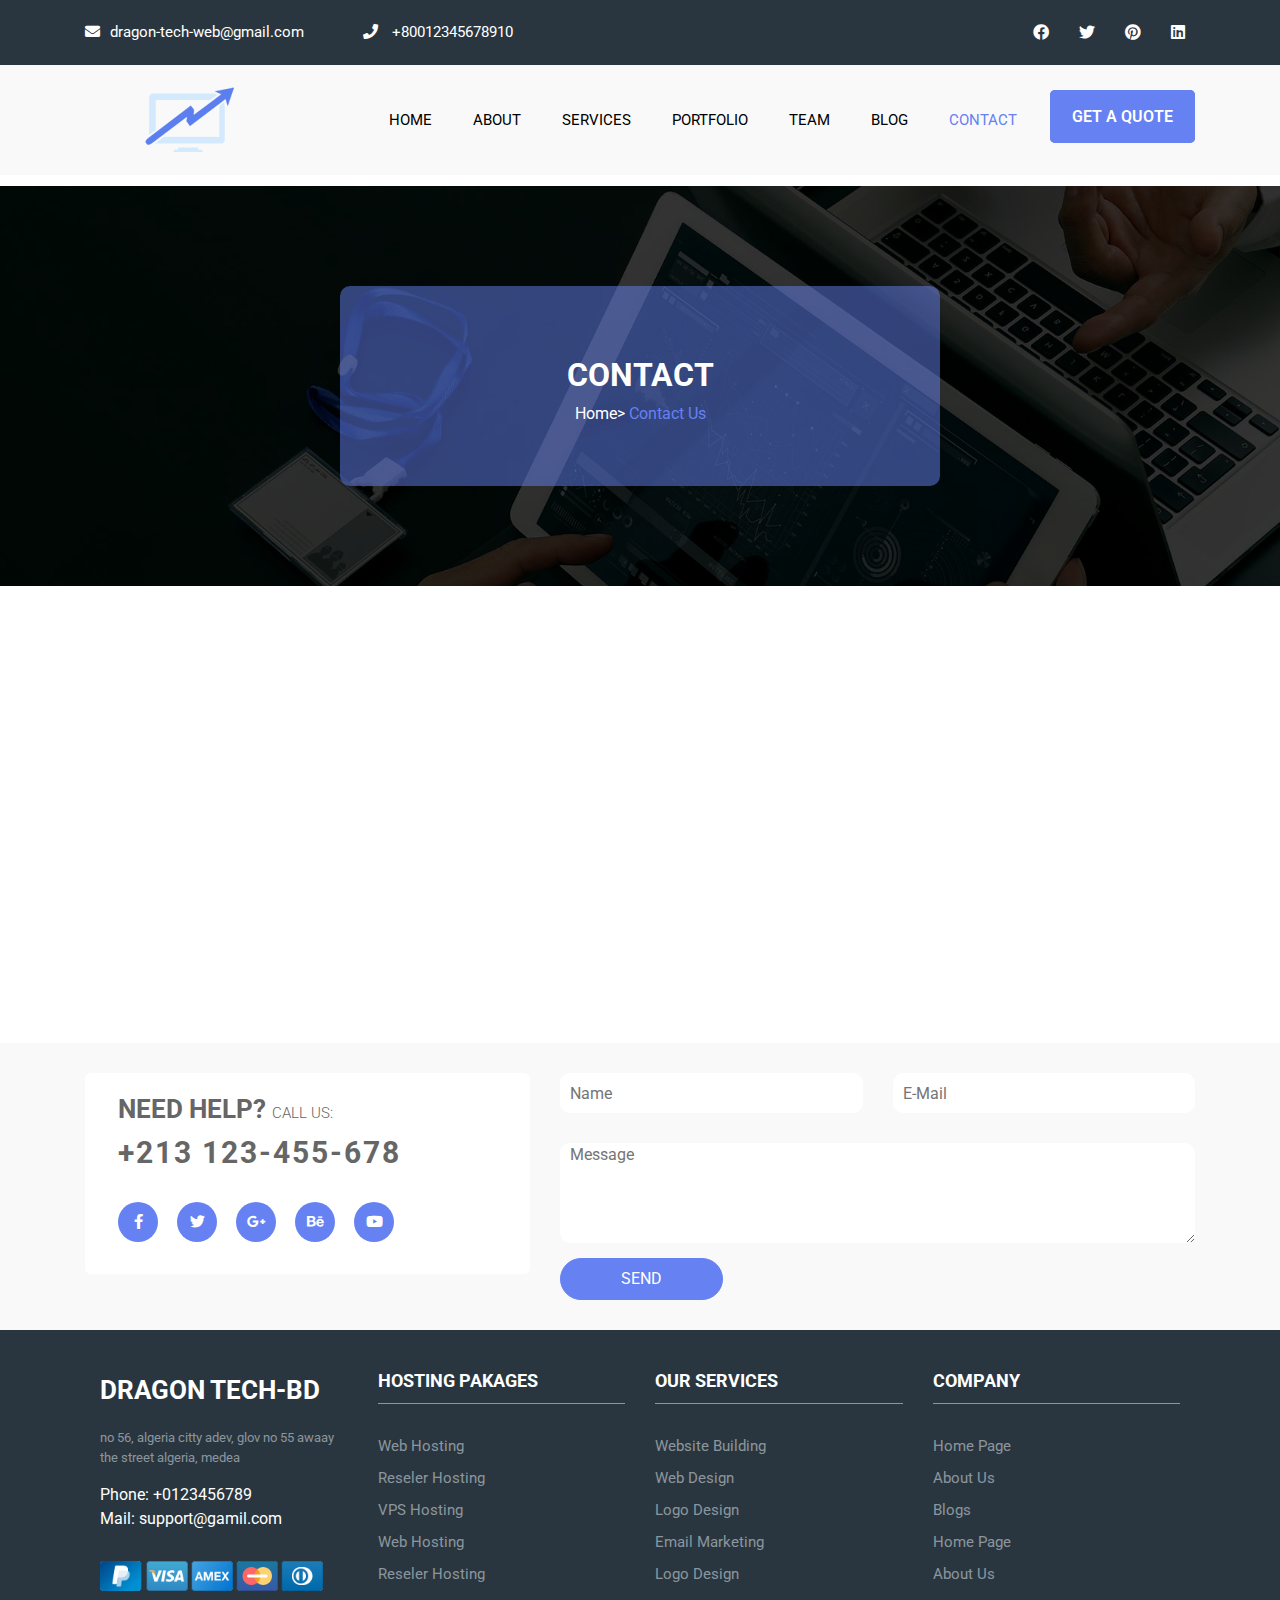
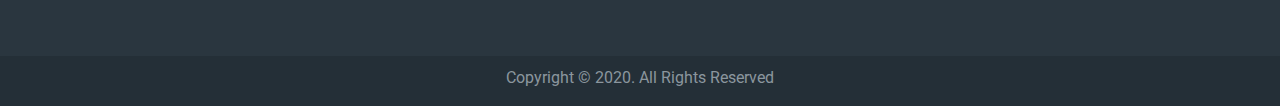
<file: contact.html>
<!DOCTYPE html>
<html lang="en">
<head>
    <meta charset="UTF-8">
    <title>Dragon Tech BD</title>
    <link href="https://fonts.googleapis.com/css?family=Roboto:400,500,700,900&display=swap" rel="stylesheet">
    <link rel="stylesheet" href="css/bootstrap.min.css">
    <link rel="stylesheet" href="css/all.min.css">
    <link rel="stylesheet" href="css/slick.css">
    <link rel="stylesheet" href="css/style.css">
</head>
<body>
   
   
   
   
   <!--First nav start-->
    <Section id="inner_first_nav">
        <div class="container">
            <div class="fir_nav">
                <div class="row mx-0">
                    <div class="col-lg-3 p-0">
                        <div class="one">
                            <h3><i class="fas fa-envelope" aria-hidden="true"></i>dragon-tech-web@gmail.com</h3>
                        </div>
                    </div>
                    <div class="col-lg-3 p-0">
                        <h3><i class="fas fa-phone" aria-hidden="true"></i> +80012345678910</h3>
                    </div>
                    <div class="col-lg-6 p-0">
                        <ul>
                            <li><a href="#"><i class="fab fa-facebook"></i></a></li>
                            <li><a href="#"><i class="fab fa-twitter"></i></a></li>
                            <li><a href="#"><i class="fab fa-pinterest"></i></a></li>
                            <li><a href="#"><i class="fab fa-linkedin"></i></a></li>
                        </ul>
                    </div>
                </div>
            </div>
        </div>
    </Section>
    <!--First nav start-->
    
    
    
    
     <!--Navbar start-->
    <nav class="inner nav_fixed navbar navbar-expand-lg ">
        <div class="container">
            <a class="navbar-brand" href="index.html"><img src="images/dragons.png" alt=""></a>
            <button class="navbar-toggler" type="button" data-toggle="collapse" data-target="#navbarSupportedContent" aria-controls="navbarSupportedContent" aria-expanded="false" aria-label="Toggle navigation">
                <span class="navbar-toggler-icon"></span>
            </button>

            <div class="collapse navbar-collapse" id="navbarSupportedContent">
                <ul class="navbar-nav ml-auto">
                    <li class="nav-item">
                        <a class="nav-link" href="index.html">Home <span class="sr-only">(current)</span></a>
                    </li>
                    <li class="nav-item">
                        <a class="nav-link" href="about.html">ABOUT <span class="sr-only">(current)</span></a>
                    </li>
                    <li class="nav-item active">
                        <a class="nav-link" href="services.html">SERVICES <span class="sr-only">(current)</span></a>
                    </li>
                    <li class="nav-item">
                        <a class="nav-link" href="portfolio.html">PORTFOLIO <span class="sr-only">(current)</span></a>
                    </li>
                    <li class="nav-item">
                        <a class="nav-link" href="#">Team <span class="sr-only">(current)</span></a>
                    </li>
                    <li class="nav-item">
                        <a class="nav-link" href="blog.html">BLOG <span class="sr-only">(current)</span></a>
                    </li>
                    <li class="nav-item">
                        <a class="nav-link active" href="contact.html">Contact <span class="sr-only">(current)</span></a>
                    </li>
                    <li class="nav-item">
                        <a class="get" href="#">GET A QUOTE</a>
                    </li>
                </ul>
            </div>
        </div>
    </nav>
    <!--Navbar ends-->
    <!--banner_part start-->
    <section id="inner_banner_part">
        <div class="overlay">
            <div class="container">
                <div class="row">
                    <div class="col-lg-12 text-center m-auto">
                        <div class="text">
                            <h2>Contact</h2>
                            <a href="index.html">Home>  <span class="about_span"> <a href="services.html" class="a">Contact Us</a></span></a>
                        </div>
                    </div>
                </div>
            </div>
        </div>
    </section>
    <!--banner_part ends-->

    
    
    
    <!--map start-->
        <iframe src="https://www.google.com/maps/embed?pb=!1m16!1m12!1m3!1d7304.117482330433!2d90.37807094571866!3d23.745284607482077!2m3!1f0!2f0!3f0!3m2!1i1024!2i768!4f13.1!2m1!1screative%20it%20institute!5e0!3m2!1sen!2sbd!4v1583944038176!5m2!1sen!2sbd" width="100%" height="450" frameborder="0" style="border:0;" allowfullscreen="" aria-hidden="false" tabindex="0"></iframe>
    
        
    <!--map end-->

    <!--from_part start-->
    <section id="from_part">
        <div class="container">
            <div class="row">
                <div class="col-lg-5">
                    <div class="help">
                        <div class="for-text">
                            <h1>NEED HELP? <span>CALL US:</span> <br> <a href="#">+213 123-455-678</a></h1>
                            <ul>
                                <li><a href="#"><i class="fab fa-facebook-f"></i></a></li>
                                <li><a href="#"><i class="fab fa-twitter"></i></a></li>
                                <li><a href="#"><i class="fab fa-google-plus-g" aria-hidden="true"></i></a></li>
                                <li><a href="#"><i class="fab fa-behance"></i></a></li>
                                <li><a href="#"><i class="fab fa-youtube"></i></a></li>
                            </ul>
                        </div>
                    </div>
                </div>
                <div class="col-lg-7">
                    <div class="row">
                        <div class="col-lg-6">
                            <div class="from_neme">
                                <input type="text" placeholder="Name">
                            </div>
                        </div>
                        <div class="col-lg-6">
                            <div class="from_mail">
                                <input type="text" placeholder="E-Mail">
                            </div>
                        </div>
                        <div class="col-lg-12">
                            <div class="from_mess">
                                <textarea placeholder="Message"></textarea>
                            </div>
                            <button type="submit">SEND</button>
                        </div>
                    </div>
                </div>
            </div>
        </div>
    </section>
    <!--from_part Ends-->


    <!--futter start-->
    <section id="futter">
        <div class="container">
            <div class="row mx-0">
                <div class="col-lg-3">
                    <div class="futter_detail">
                        <a href="#" class="logo">
                            <h2>DRAGON TECH-BD</h2>
                        </a>
                        <p>no 56, algeria citty adev, glov no 55 awaay the street algeria, medea</p>
                        <span>Phone: +0123456789 <br> Mail: support@gamil.com</span>
                        <a href="index.html" class="pay"><img src="images/payment-1.png" alt="#"></a>
                    </div>
                </div>
                <div class="col-lg-3">
                    <div class="futter_link">
                        <h4>HOSTING PAKAGES</h4>
                        <ul>
                            <li><a href="#">Web Hosting</a></li>
                            <li><a href="#">Reseler Hosting</a></li>
                            <li><a href="#">VPS Hosting</a></li>
                            <li><a href="#">Web Hosting</a></li>
                            <li><a href="#">Reseler Hosting</a></li>
                        </ul>
                    </div>
                </div>
                <div class="col-lg-3">
                    <div class="futter_link">
                        <h4>OUR SERVICES</h4>
                        <ul>
                            <li><a href="#">Website Building</a></li>
                            <li><a href="#">Web Design</a></li>
                            <li><a href="#">Logo Design</a></li>
                            <li><a href="#">Email Marketing</a></li>
                            <li><a href="#">Logo Design</a></li>
                        </ul>
                    </div>
                </div>
                <div class="col-lg-3">
                    <div class="futter_link">
                        <h4>COMPANY</h4>
                        <ul>
                            <li><a href="#">Home Page</a></li>
                            <li><a href="#">About Us</a></li>
                            <li><a href="#">Blogs</a></li>
                            <li><a href="#">Home Page</a></li>
                            <li><a href="#">About Us</a></li>
                        </ul>
                    </div>
                </div>
            </div>
        </div>
    </section>
    <section id="copyright">
        <div class="copyright text-center">
            <p>Copyright © 2020. All Rights Reserved</p>
        </div>
    </section>
    <!--futter Ends-->
    
    
    
    
    <script src="js/jquery-1.12.4.min.js"></script>
    <script src="js/bootstrap.min.js"></script>
    <script src="js/popper.min.js"></script>
    <script src="js/jquery.counterup.min.js"></script>
    <script src="js/waypoints.min.js"></script>
    <script src="js/slick.min.js"></script>
    <script src="js/custom.js"></script>
    
</body>
</html>
</file>
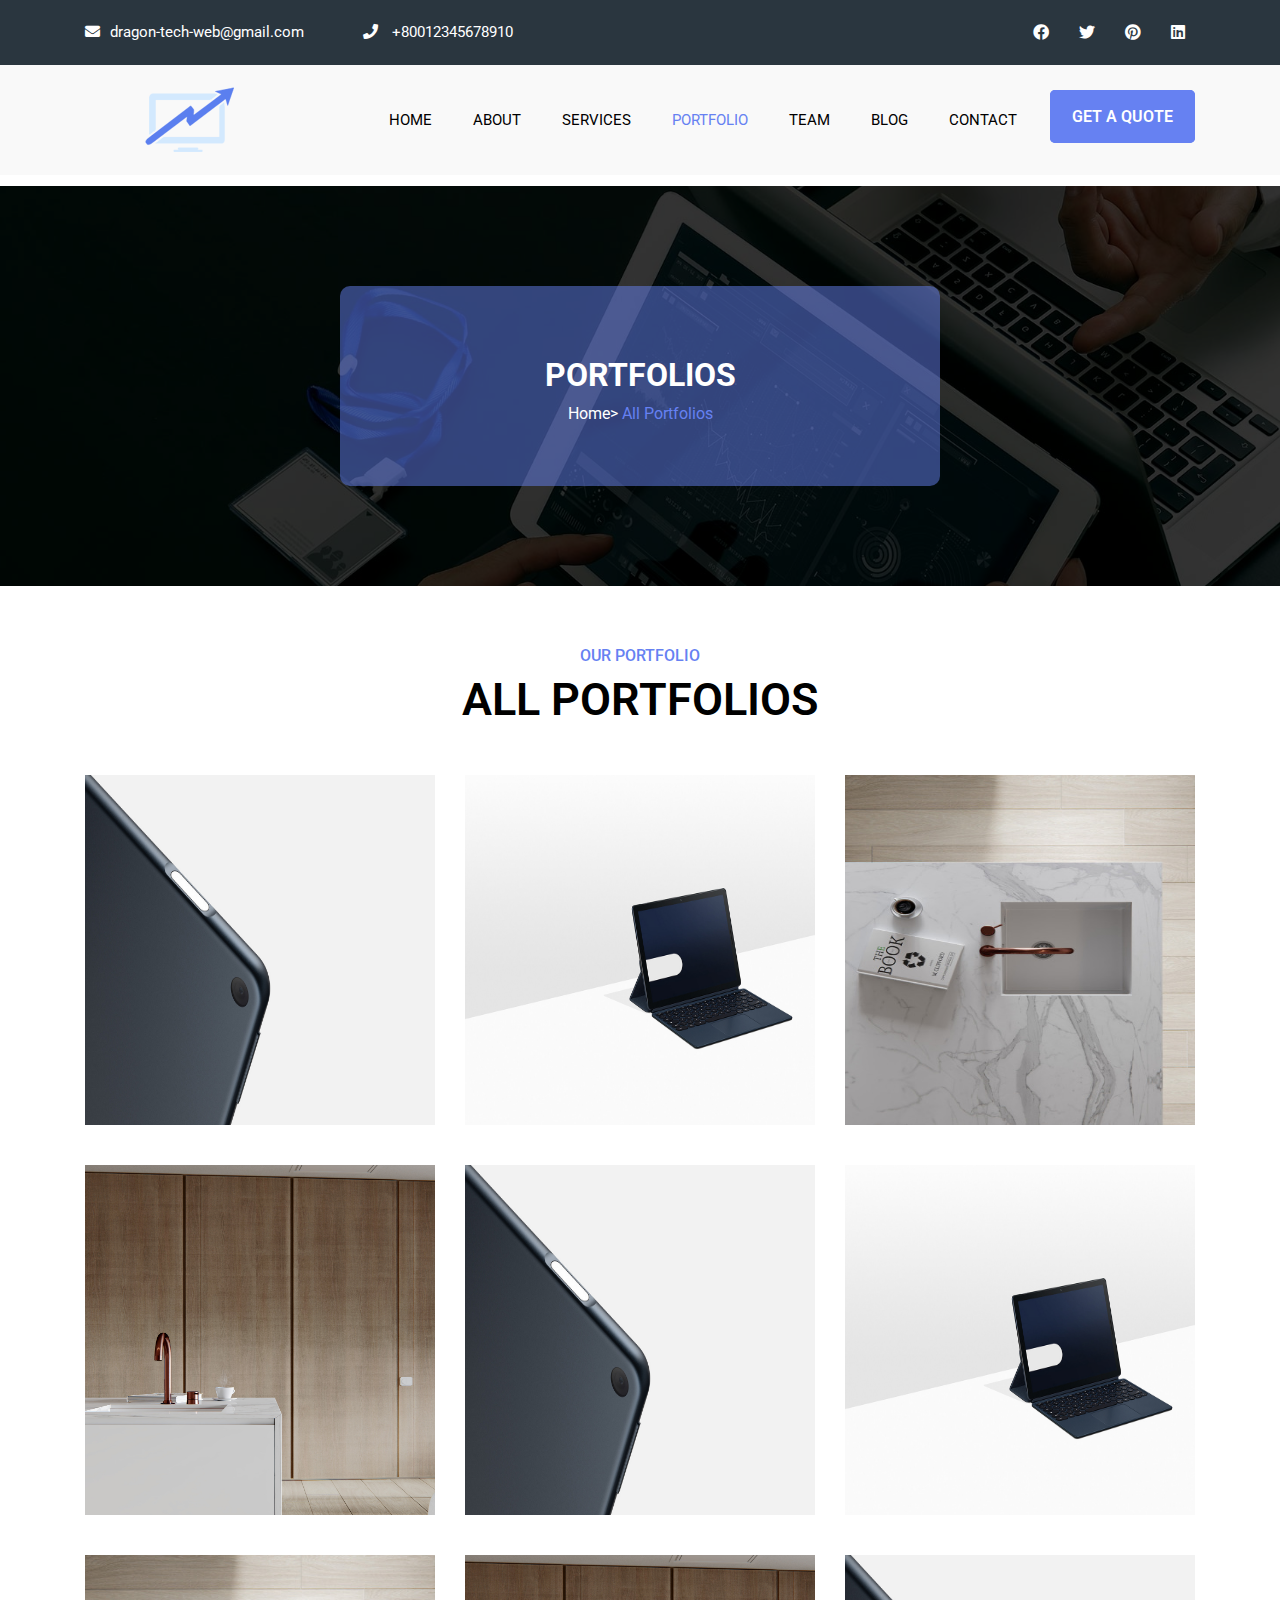
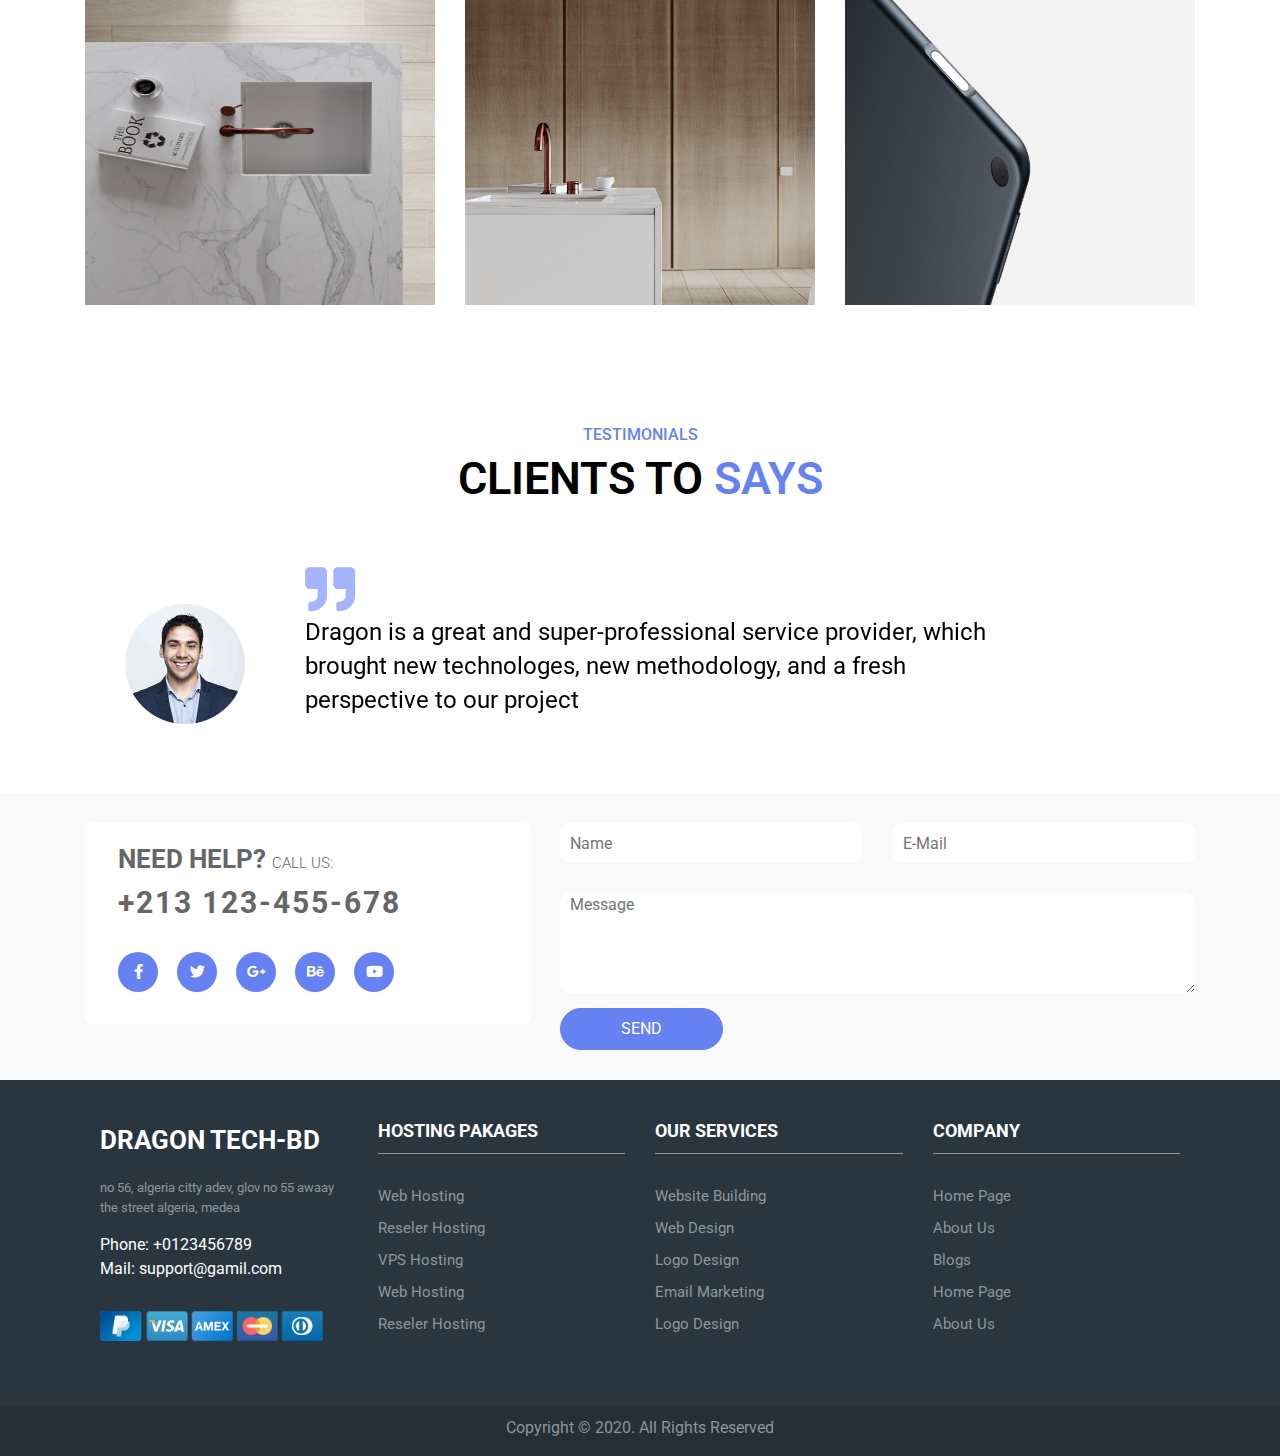
<file: portfolio.html>
<!DOCTYPE html>
<html lang="en">
<head>
    <meta charset="UTF-8">
    <title>Dragon Tech BD</title>
    <link href="https://fonts.googleapis.com/css?family=Roboto:400,500,700,900&display=swap" rel="stylesheet">
    <link rel="stylesheet" href="css/bootstrap.min.css">
    <link rel="stylesheet" href="css/all.min.css">
    <link rel="stylesheet" href="css/slick.css">
    <link rel="stylesheet" href="css/style.css">
</head>
<body>
   
   
   
   
   <!--First nav start-->
    <Section id="inner_first_nav">
        <div class="container">
            <div class="fir_nav">
                <div class="row mx-0">
                    <div class="col-lg-3 p-0">
                        <div class="one">
                            <h3><i class="fas fa-envelope" aria-hidden="true"></i>dragon-tech-web@gmail.com</h3>
                        </div>
                    </div>
                    <div class="col-lg-3 p-0">
                        <h3><i class="fas fa-phone" aria-hidden="true"></i> +80012345678910</h3>
                    </div>
                    <div class="col-lg-6 p-0">
                        <ul>
                            <li><a href="#"><i class="fab fa-facebook"></i></a></li>
                            <li><a href="#"><i class="fab fa-twitter"></i></a></li>
                            <li><a href="#"><i class="fab fa-pinterest"></i></a></li>
                            <li><a href="#"><i class="fab fa-linkedin"></i></a></li>
                        </ul>
                    </div>
                </div>
            </div>
        </div>
    </Section>
    <!--First nav start-->
    
    
    
    
     <!--Navbar start-->
    <nav class="inner nav_fixed navbar navbar-expand-lg ">
        <div class="container">
            <a class="navbar-brand" href="index.html"><img src="images/dragons.png" alt=""></a>
            <button class="navbar-toggler" type="button" data-toggle="collapse" data-target="#navbarSupportedContent" aria-controls="navbarSupportedContent" aria-expanded="false" aria-label="Toggle navigation">
                <span class="navbar-toggler-icon"></span>
            </button>

            <div class="collapse navbar-collapse" id="navbarSupportedContent">
                <ul class="navbar-nav ml-auto">
                    <li class="nav-item">
                        <a class="nav-link" href="index.html">Home <span class="sr-only">(current)</span></a>
                    </li>
                    <li class="nav-item">
                        <a class="nav-link" href="about.html">ABOUT <span class="sr-only">(current)</span></a>
                    </li>
                    <li class="nav-item">
                        <a class="nav-link" href="services.html">SERVICES <span class="sr-only">(current)</span></a>
                    </li>
                    <li class="nav-item">
                        <a class="nav-link active" href="portfolio.html">PORTFOLIO <span class="sr-only">(current)</span></a>
                    </li>
                    <li class="nav-item">
                        <a class="nav-link" href="#">Team <span class="sr-only">(current)</span></a>
                    </li>
                    <li class="nav-item active">
                        <a class="nav-link" href="blog.html">BLOG <span class="sr-only">(current)</span></a>
                    </li>
                    <li class="nav-item active">
                        <a class="nav-link" href="contact.html">Contact <span class="sr-only">(current)</span></a>
                    </li>
                    <li class="nav-item">
                        <a class="get" href="#">GET A QUOTE</a>
                    </li>
                </ul>
            </div>
        </div>
    </nav>
    <!--Navbar ends-->
    <!--banner_part start-->
    <section id="inner_banner_part">
        <div class="overlay">
            <div class="container">
                <div class="row">
                    <div class="col-lg-12 text-center m-auto">
                        <div class="text">
                            <h2>Portfolios</h2>
                            <a href="index.html">Home>  <span class="about_span"> <a href="services.html" class="a">All Portfolios</a></span></a>
                        </div>
                    </div>
                </div>
            </div>
        </div>
    </section>
    <!--banner_part ends-->
    
    








    <!--portfolio start-->
    <section id="portfolio">
        <div class="container">
            <div class="port">
                <div class="row">
                    <div class="col-lg-12">
                        <div class="heading text-center">
                            <h4>OUR PORTFOLIO</h4>
                            <h2>All PORTFOLIOS</h2>
                        </div>
                    </div>
                </div>
            </div>
            <div class="row">
                <div class="col-lg-4">
                    <div class="po_img">
                        <img src="images/portfo1.jpg" alt="">
                        <div class="po-overlay"><p>Graphic Design</p></div>
                    </div>
                    
                </div>
                <div class="col-lg-4">
                    <div class="po_img">
                        <img src="images/portfo2.jpg" alt="">
                        <div class="po-overlay"><p>Graphic Design</p></div>
                    </div>
                    
                </div>
                <div class="col-lg-4">
                    <div class="po_img">
                        <img src="images/portfo3.jpg" alt="">
                        <div class="po-overlay"><p>Graphic Design</p></div>
                    </div>
                    
                </div>
            </div>
            <div class="row">
                <div class="col-lg-4">
                    <div class="po_img">
                        <img src="images/portfo4.jpg" alt="">
                        <div class="po-overlay"><p>Web Design</p></div>
                    </div>
                    
                </div>
                <div class="col-lg-4">
                    <div class="po_img">
                        <img src="images/portfo1.jpg" alt="">
                        <div class="po-overlay"><p>Web Design</p></div>
                    </div>
                    
                </div>
                <div class="col-lg-4">
                    <div class="po_img">
                        <img src="images/portfo2.jpg" alt="">
                        <div class="po-overlay"><p>Web Design</p></div>
                    </div>
                    
                </div>
            </div>
            <div class="row">
                <div class="col-lg-4">
                    <div class="po_img">
                        <img src="images/portfo3.jpg" alt="">
                        <div class="po-overlay"><p>Web Development</p></div>
                    </div>
                    
                </div>
                <div class="col-lg-4">
                    <div class="po_img">
                        <img src="images/portfo4.jpg" alt="">
                        <div class="po-overlay"><p>Web Development</p></div>
                    </div>
                    
                </div>
                <div class="col-lg-4">
                    <div class="po_img">
                        <img src="images/portfo1.jpg" alt="">
                        <div class="po-overlay"><p>Web Development</p></div>
                    </div>
                    
                </div>
            </div>
        </div>
    </section>
    <!--portfolio Ends-->
    
    
    
    
    
    <!--client start-->
    <section id="client">
        <div class="container">
            <div class="row">
                <div class="col-lg-12">
                    <div class="heading text-center">
                        <h4>TESTIMONIALS</h4>
                        <h2>CLIENTS TO <span>SAYS</span></h2>
                    </div>
                </div>
            </div>
            <div class="client_slide">
                <div class="client_pro">
                    <div class="img">
                        <img src="images/testimonial2.jpg" alt="testimonial">
                    </div>
                    <i class="fa fa-quote-right"></i>
                    <p>Dragon is a great and super-professional service provider, which brought new technologes, new methodology, and a fresh perspective to our project</p>
                </div>

                <div class="client_pro">
                    <div class="img">
                        <img src="images/testimonial3.jpg" alt="testimonial">
                    </div>
                    <i class="fa fa-quote-right"></i>
                    <p>Dragon is a great and super-professional service provider, which brought new and a fresh perspective to our resh perspective to our project</p>
                </div>

                <div class="client_pro">
                    <div class="img">
                        <img src="images/testimonial4.jpg" alt="testimonial">
                    </div>
                    <i class="fa fa-quote-right"></i>
                    <p>Dragon is a great and super-professional service provider, which brought new technologes, new methodology, and a fresh perspective to our project</p>
                </div>
            </div>
        </div>
    </section>
    <!--client Ends-->


    <!--from_part start-->
    <section id="from_part">
        <div class="container">
            <div class="row">
                <div class="col-lg-5">
                    <div class="help">
                        <div class="for-text">
                            <h1>NEED HELP? <span>CALL US:</span> <br> <a href="#">+213 123-455-678</a></h1>
                            <ul>
                                <li><a href="#"><i class="fab fa-facebook-f"></i></a></li>
                                <li><a href="#"><i class="fab fa-twitter"></i></a></li>
                                <li><a href="#"><i class="fab fa-google-plus-g" aria-hidden="true"></i></a></li>
                                <li><a href="#"><i class="fab fa-behance"></i></a></li>
                                <li><a href="#"><i class="fab fa-youtube"></i></a></li>
                            </ul>
                        </div>
                    </div>
                </div>
                <div class="col-lg-7">
                    <div class="row">
                        <div class="col-lg-6">
                            <div class="from_neme">
                                <input type="text" placeholder="Name">
                            </div>
                        </div>
                        <div class="col-lg-6">
                            <div class="from_mail">
                                <input type="text" placeholder="E-Mail">
                            </div>
                        </div>
                        <div class="col-lg-12">
                            <div class="from_mess">
                                <textarea placeholder="Message"></textarea>
                            </div>
                            <button type="submit">SEND</button>
                        </div>
                    </div>
                </div>
            </div>
        </div>
    </section>
    <!--from_part Ends-->


    <!--futter start-->
    <section id="futter">
        <div class="container">
            <div class="row mx-0">
                <div class="col-lg-3">
                    <div class="futter_detail">
                        <a href="#" class="logo">
                            <h2>DRAGON TECH-BD</h2>
                        </a>
                        <p>no 56, algeria citty adev, glov no 55 awaay the street algeria, medea</p>
                        <span>Phone: +0123456789 <br> Mail: support@gamil.com</span>
                        <a href="index.html" class="pay"><img src="images/payment-1.png" alt="#"></a>
                    </div>
                </div>
                <div class="col-lg-3">
                    <div class="futter_link">
                        <h4>HOSTING PAKAGES</h4>
                        <ul>
                            <li><a href="#">Web Hosting</a></li>
                            <li><a href="#">Reseler Hosting</a></li>
                            <li><a href="#">VPS Hosting</a></li>
                            <li><a href="#">Web Hosting</a></li>
                            <li><a href="#">Reseler Hosting</a></li>
                        </ul>
                    </div>
                </div>
                <div class="col-lg-3">
                    <div class="futter_link">
                        <h4>OUR SERVICES</h4>
                        <ul>
                            <li><a href="#">Website Building</a></li>
                            <li><a href="#">Web Design</a></li>
                            <li><a href="#">Logo Design</a></li>
                            <li><a href="#">Email Marketing</a></li>
                            <li><a href="#">Logo Design</a></li>
                        </ul>
                    </div>
                </div>
                <div class="col-lg-3">
                    <div class="futter_link">
                        <h4>COMPANY</h4>
                        <ul>
                            <li><a href="#">Home Page</a></li>
                            <li><a href="#">About Us</a></li>
                            <li><a href="#">Blogs</a></li>
                            <li><a href="#">Home Page</a></li>
                            <li><a href="#">About Us</a></li>
                        </ul>
                    </div>
                </div>
            </div>
        </div>
    </section>
    <section id="copyright">
        <div class="copyright text-center">
            <p>Copyright © 2020. All Rights Reserved</p>
        </div>
    </section>
    <!--futter Ends-->
    
    
    
    
    <script src="js/jquery-1.12.4.min.js"></script>
    <script src="js/bootstrap.min.js"></script>
    <script src="js/popper.min.js"></script>
    <script src="js/jquery.counterup.min.js"></script>
    <script src="js/waypoints.min.js"></script>
    <script src="js/slick.min.js"></script>
    <script src="js/custom.js"></script>
    
</body>
</html>
</file>
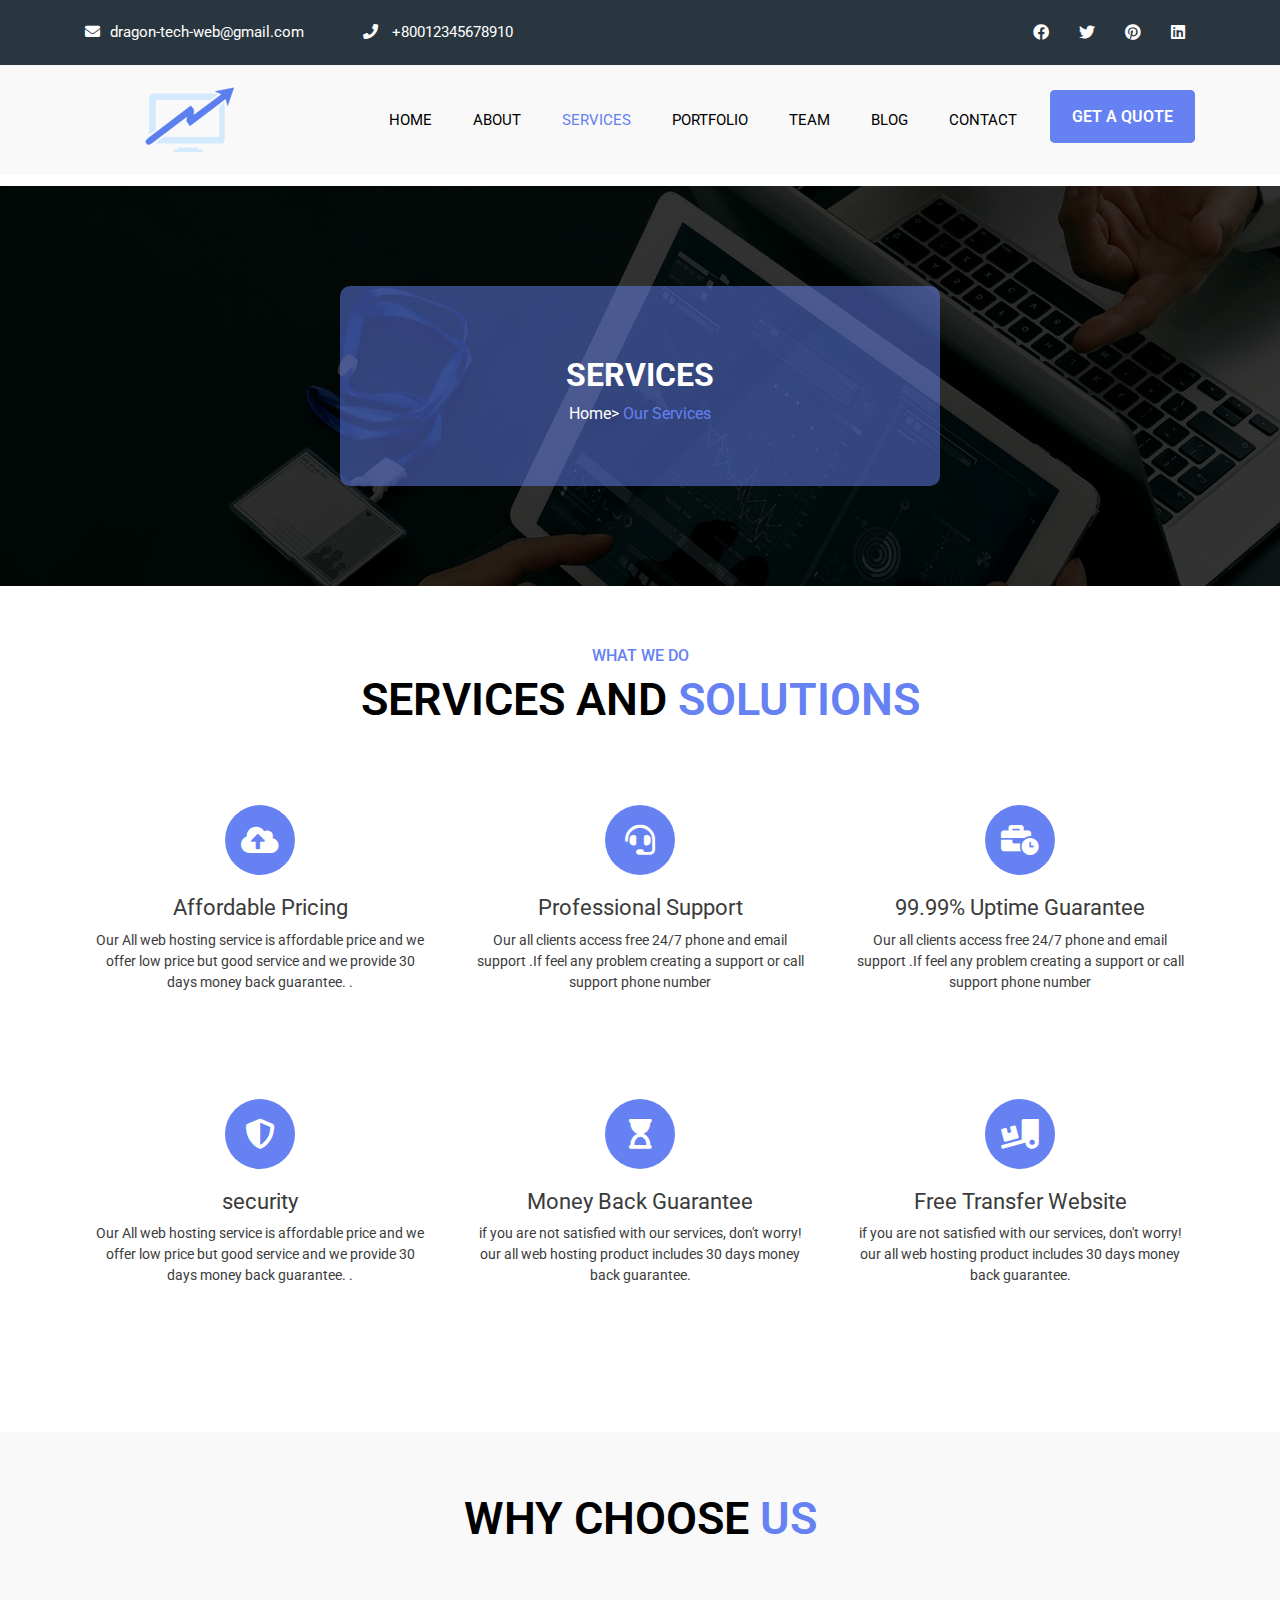
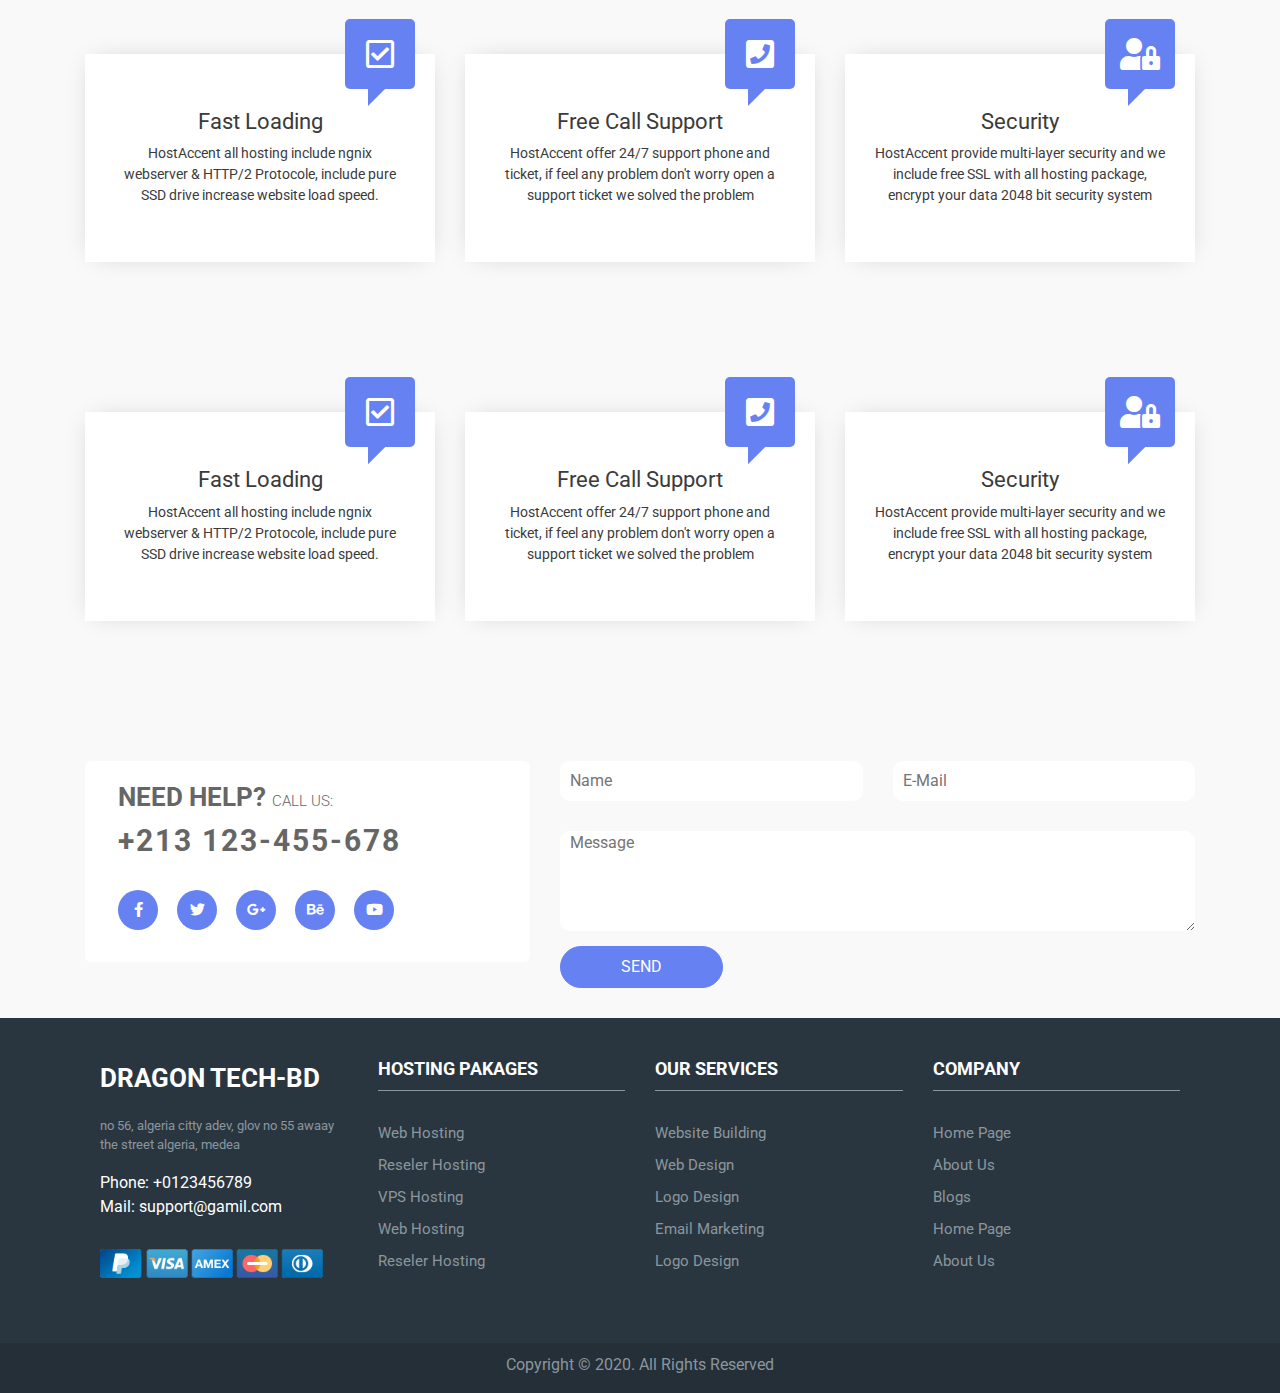
<file: services.html>
<!DOCTYPE html>
<html lang="en">
<head>
    <meta charset="UTF-8">
    <title>Dragon Tech BD</title>
    <link href="https://fonts.googleapis.com/css?family=Roboto:400,500,700,900&display=swap" rel="stylesheet">
    <link rel="stylesheet" href="css/bootstrap.min.css">
    <link rel="stylesheet" href="css/all.min.css">
    <link rel="stylesheet" href="css/slick.css">
    <link rel="stylesheet" href="css/style.css">
</head>
<body>
   
   
   
   
   <!--First nav start-->
    <Section id="inner_first_nav">
        <div class="container">
            <div class="fir_nav">
                <div class="row mx-0">
                    <div class="col-lg-3 p-0">
                        <div class="one">
                            <h3><i class="fas fa-envelope" aria-hidden="true"></i>dragon-tech-web@gmail.com</h3>
                        </div>
                    </div>
                    <div class="col-lg-3 p-0">
                        <h3><i class="fas fa-phone" aria-hidden="true"></i> +80012345678910</h3>
                    </div>
                    <div class="col-lg-6 p-0">
                        <ul>
                            <li><a href="#"><i class="fab fa-facebook"></i></a></li>
                            <li><a href="#"><i class="fab fa-twitter"></i></a></li>
                            <li><a href="#"><i class="fab fa-pinterest"></i></a></li>
                            <li><a href="#"><i class="fab fa-linkedin"></i></a></li>
                        </ul>
                    </div>
                </div>
            </div>
        </div>
    </Section>
    <!--First nav start-->
    
    
    
    
     <!--Navbar start-->
    <nav class=" inner nav_fixed navbar navbar-expand-lg ">
        <div class="container">
            <a class="navbar-brand" href="index.html"><img src="images/dragons.png" alt=""></a>
            <button class="navbar-toggler" type="button" data-toggle="collapse" data-target="#navbarSupportedContent" aria-controls="navbarSupportedContent" aria-expanded="false" aria-label="Toggle navigation">
                <span class="navbar-toggler-icon"></span>
            </button>

            <div class="collapse navbar-collapse" id="navbarSupportedContent">
                <ul class="navbar-nav ml-auto">
                    <li class="nav-item">
                        <a class="nav-link" href="index.html">Home <span class="sr-only">(current)</span></a>
                    </li>
                    <li class="nav-item">
                        <a class="nav-link" href="about.html">ABOUT <span class="sr-only">(current)</span></a>
                    </li>
                    <li class="nav-item">
                        <a class="nav-link active" href="#">SERVICES <span class="sr-only">(current)</span></a>
                    </li>
                    <li class="nav-item">
                        <a class="nav-link" href="portfolio.html">PORTFOLIO <span class="sr-only">(current)</span></a>
                    </li>
                    <li class="nav-item">
                        <a class="nav-link" href="services.html">Team <span class="sr-only">(current)</span></a>
                    </li>
                    <li class="nav-item">
                        <a class="nav-link" href="blog.html">BLOG <span class="sr-only">(current)</span></a>
                    </li>
                    <li class="nav-item">
                        <a class="nav-link" href="contact.html">Contact <span class="sr-only">(current)</span></a>
                    </li>
                    <li class="nav-item">
                        <a class="get" href="#">GET A QUOTE</a>
                    </li>
                </ul>
            </div>
        </div>
    </nav>
    <!--Navbar ends-->
    <!--banner_part start-->
    <section id="inner_banner_part">
        <div class="overlay">
            <div class="container">
                <div class="row">
                    <div class="col-lg-12 text-center m-auto">
                        <div class="text">
                            <h2>Services</h2>
                            <a href="index.html">Home>  <span class="about_span"> <a href="services.html" class="a">Our Services</a></span></a>
                        </div>
                    </div>
                </div>
            </div>
        </div>
    </section>
    <!--banner_part ends-->
    
    
    
    
    <!--service ends-->
    <section id="service">
        <div class="container">
            <div class="row">
                <div class="col-lg-12">
                    <div class="heading text-center">
                        <h4>WHAT WE DO</h4>
                        <h2>SERVICES AND <span>SOLUTIONS</span></h2>
                    </div>
                </div>
            </div>
            <div class="row">
                <div class="col-lg-4">
                    <div class="box_one">
                        <div class="one text-center">
                            <i class="fas fa-cloud-upload-alt"></i>
                            <h5>Affordable Pricing</h5>
                            <p>Our All web hosting service is affordable price and we offer low price but good service and we provide 30 days money back guarantee. .</p>
                        </div>
                        <div class="one text-center">
                            <i class="fas fa-shield-alt"></i>
                            <h5>security</h5>
                            <p>Our All web hosting service is affordable price and we offer low price but good service and we provide 30 days money back guarantee. .</p>
                        </div>
                    </div>
                </div>
                <div class="col-lg-4">
                    <div class="box_two">
                        <div class="one text-center">
                            <i class="fas fa-headset"></i>
                            <h5>Professional Support</h5>
                            <p>Our all clients access free 24/7 phone and email support .If feel any problem creating a support or call support phone number</p>
                        </div>
                        <div class="one text-center">
                            <i class="fas fa-hourglass-start"></i>
                            <h5>Money Back Guarantee</h5>
                            <p>if you are not satisfied with our services, don't worry! our all web hosting product includes 30 days money back guarantee.</p>
                        </div>
                    </div>
                </div>
                <div class="col-lg-4">
                    <div class="box_three">
                        <div class="one text-center">
                            <i class="fas fa-business-time"></i>
                            <h5>99.99% Uptime Guarantee</h5>
                            <p>Our all clients access free 24/7 phone and email support .If feel any problem creating a support or call support phone number</p>
                        </div>
                        <div class="one text-center">
                            <i class="fas fa-truck-loading"></i>
                            <h5>Free Transfer Website</h5>
                            <p>if you are not satisfied with our services, don't worry! our all web hosting product includes 30 days money back guarantee.</p>
                        </div>
                    </div>
                </div>
            </div>
        </div>
    </section>
    <!--service ends-->
     <!--choose start-->
    <section id="choose">
        <div class="container">
            <div class="row">
                <div class="col-lg-12">
                    <div class="heading text-center">
                        <h2>WHY CHOOSE <span>US</span></h2>
                    </div>
                </div>
            </div>
            <div class="row">
                <div class="col-lg-4">
                    <div class="Choose_one text-center">
                        <div class="icon">
                            <i class="far fa-check-square"></i>
                        </div>
                        <h5>Fast Loading</h5>
                        <p>HostAccent all hosting include ngnix webserver & HTTP/2 Protocole, include pure SSD drive increase website load speed.</p>
                    </div>
                </div>
                <div class="col-lg-4">
                    <div class="Choose_one text-center">
                        <div class="icon">
                            <i class="fas fa-phone-square"></i>
                        </div>
                        <h5>Free Call Support</h5>
                        <p>HostAccent offer 24/7 support phone and ticket, if feel any problem don't worry open a support ticket we solved the problem</p>
                    </div>
                </div>
                <div class="col-lg-4">
                    <div class="Choose_one text-center">
                        <div class="icon">
                            <i class="fas fa-user-lock"></i>
                        </div>
                        <h5>Security</h5>
                        <p>HostAccent provide multi-layer security and we include free SSL with all hosting package, encrypt your data 2048 bit security system</p>
                    </div>
                </div>
            </div>
            <div class="row">
                <div class="col-lg-4">
                    <div class="Choose_one text-center">
                        <div class="icon">
                            <i class="far fa-check-square"></i>
                        </div>
                        <h5>Fast Loading</h5>
                        <p>HostAccent all hosting include ngnix webserver & HTTP/2 Protocole, include pure SSD drive increase website load speed.</p>
                    </div>
                </div>
                <div class="col-lg-4">
                    <div class="Choose_one text-center">
                        <div class="icon">
                            <i class="fas fa-phone-square"></i>
                        </div>
                        <h5>Free Call Support</h5>
                        <p>HostAccent offer 24/7 support phone and ticket, if feel any problem don't worry open a support ticket we solved the problem</p>
                    </div>
                </div>
                <div class="col-lg-4">
                    <div class="Choose_one text-center">
                        <div class="icon">
                            <i class="fas fa-user-lock"></i>
                        </div>
                        <h5>Security</h5>
                        <p>HostAccent provide multi-layer security and we include free SSL with all hosting package, encrypt your data 2048 bit security system</p>
                    </div>
                </div>
            </div>
        </div>
    </section>
    <!--choose start-->


    <!--from_part start-->
    <section id="from_part">
        <div class="container">
            <div class="row">
                <div class="col-lg-5">
                    <div class="help">
                        <div class="for-text">
                            <h1>NEED HELP? <span>CALL US:</span> <br> <a href="#">+213 123-455-678</a></h1>
                            <ul>
                                <li><a href="#"><i class="fab fa-facebook-f"></i></a></li>
                                <li><a href="#"><i class="fab fa-twitter"></i></a></li>
                                <li><a href="#"><i class="fab fa-google-plus-g" aria-hidden="true"></i></a></li>
                                <li><a href="#"><i class="fab fa-behance"></i></a></li>
                                <li><a href="#"><i class="fab fa-youtube"></i></a></li>
                            </ul>
                        </div>
                    </div>
                </div>
                <div class="col-lg-7">
                    <div class="row">
                        <div class="col-lg-6">
                            <div class="from_neme">
                                <input type="text" placeholder="Name">
                            </div>
                        </div>
                        <div class="col-lg-6">
                            <div class="from_mail">
                                <input type="text" placeholder="E-Mail">
                            </div>
                        </div>
                        <div class="col-lg-12">
                            <div class="from_mess">
                                <textarea placeholder="Message"></textarea>
                            </div>
                            <button type="submit">SEND</button>
                        </div>
                    </div>
                </div>
            </div>
        </div>
    </section>
    <!--from_part Ends-->


    <!--futter start-->
    <section id="futter">
        <div class="container">
            <div class="row mx-0">
                <div class="col-lg-3">
                    <div class="futter_detail">
                        <a href="#" class="logo">
                            <h2>DRAGON TECH-BD</h2>
                        </a>
                        <p>no 56, algeria citty adev, glov no 55 awaay the street algeria, medea</p>
                        <span>Phone: +0123456789 <br> Mail: support@gamil.com</span>
                        <a href="index.html" class="pay"><img src="images/payment-1.png" alt="#"></a>
                    </div>
                </div>
                <div class="col-lg-3">
                    <div class="futter_link">
                        <h4>HOSTING PAKAGES</h4>
                        <ul>
                            <li><a href="#">Web Hosting</a></li>
                            <li><a href="#">Reseler Hosting</a></li>
                            <li><a href="#">VPS Hosting</a></li>
                            <li><a href="#">Web Hosting</a></li>
                            <li><a href="#">Reseler Hosting</a></li>
                        </ul>
                    </div>
                </div>
                <div class="col-lg-3">
                    <div class="futter_link">
                        <h4>OUR SERVICES</h4>
                        <ul>
                            <li><a href="#">Website Building</a></li>
                            <li><a href="#">Web Design</a></li>
                            <li><a href="#">Logo Design</a></li>
                            <li><a href="#">Email Marketing</a></li>
                            <li><a href="#">Logo Design</a></li>
                        </ul>
                    </div>
                </div>
                <div class="col-lg-3">
                    <div class="futter_link">
                        <h4>COMPANY</h4>
                        <ul>
                            <li><a href="#">Home Page</a></li>
                            <li><a href="#">About Us</a></li>
                            <li><a href="#">Blogs</a></li>
                            <li><a href="#">Home Page</a></li>
                            <li><a href="#">About Us</a></li>
                        </ul>
                    </div>
                </div>
            </div>
        </div>
    </section>
    <section id="copyright">
        <div class="copyright text-center">
            <p>Copyright © 2020. All Rights Reserved</p>
        </div>
    </section>
    <!--futter Ends-->
    
    
    
    
    <script src="js/jquery-1.12.4.min.js"></script>
    <script src="js/bootstrap.min.js"></script>
    <script src="js/popper.min.js"></script>
    <script src="js/jquery.counterup.min.js"></script>
    <script src="js/waypoints.min.js"></script>
    <script src="js/slick.min.js"></script>
    <script src="js/custom.js"></script>
    
</body>
</html>
</file>
<file: css/style.css>
* {
    margin: 0px;
    padding: 0px;
}

ul {
    list-style: none;
}

a,
a:hover {
    text-decoration: none;
}

img {
    vertical-align: middle;
}

.clr {
    clear: both;
}

.heading h4 {
    font-weight: 500;
    color: #6681f2;
    font-size: 16px;
    text-transform: uppercase;
    font-family: 'Roboto', sans-serif;
}

.heading h2 {
    color: #000;
    font-weight: 600;
    font-size: 45px;
    font-family: 'Roboto', sans-serif;
    text-transform: uppercase;
}

.heading  h2 span {
    color: #6681f2;
    font-weight: 600;
    font-size: 45px;
    font-family: 'Roboto', sans-serif;
    text-transform: uppercase;
}

/*********common css ends*****/
/************* first_nav end **************/
#first_nav {
    background: #f6f6f8;
}
#first_nav .fir_nav{
    margin-bottom: -15px;
}
#first_nav i {
    padding-right: 10px;
    color: #6681f2;
}

#first_nav h3 {
    line-height: 50px;
    padding-right: 30px;
    color: #000;
    font-weight: 400;
    font-size: 15px;
    font-family: 'Roboto', sans-serif;
}

#first_nav ul {
    float: right;
}

#first_nav ul li {
    float: left;
}

#first_nav ul li a {
    padding-left: 20px;
    line-height: 50px;
    color: #6681f2;
}
#first_nav ul li i{
    transition: all linear .3s;
}
#first_nav ul li i:hover {
    color: #3b57c9;
}

/************* first_nav end **************/



/************* navbar start **************/
.navbar {
    position: absolute;
    top: 65px;
    left: 0;
    width: 100%;
    z-index: 999;
}

.navbar .nav-item {
    padding-left: 25px;
}

.navbar a {
    padding-right: 12px;
    padding-left: 12px;
    line-height: 80px;
    color: #fff;
    font-weight: 400;
    font-size: 15px;
    font-family: 'Roboto', sans-serif;
    text-transform: uppercase;
    transition: all linear .3s;
}

.navbar .nav-item a:hover {
    color: #6681f2 !important;
}

.navbar .get {
    color: #fff;
    background: #6681f2;
    padding: 15px 20px;
    font-weight: 600;
    font-size: 16px;
    font-family: 'Roboto', sans-serif;
    border-radius: 5px;
    transition: all linear .3s;
    line-height: 90px;
    border: 2px solid #6681f2;

}

.navbar .get:hover {
    color: #6681f2 !important;
    background: none;
    border: 2px solid #6681f2;
}
.navbar .navbar-nav .nav-item .active{
    color: #6681f2 !important;
}
.fixed {
    position: fixed;
    top: 0;
    left: 0;
    width: 100%;
    height: 80px;
    background: #2a363f;
    z-index: 999;
    line-height: 60px;
    transition: all linear .3s;
}

/************* navbar ends **************/
/************* banner part start **************/

#banner_part {
    background: url(../images/banner.jpg) no-repeat;
    background-position: center;
    background-size: cover;
    padding-top: 400px;
    padding-bottom: 254px;
    position: relative;
    background-attachment: fixed;
}

#banner_part .overlay {
    background: rgba(0, 0, 0, 0.8);
    height: 100%;
    width: 100%;
    position: absolute;
    top: 0;
    left: 0;
}
#banner_part .text h2 {
    padding-top: 250px;
    color: #fff;
    font-weight: 700;
    font-size: 45px;
    font-family: 'Roboto', sans-serif;
    text-transform: uppercase;
    padding-left: 80px;
    padding-right: 80px;
    line-height: 60px;
    padding-bottom: 20px;
}

#banner_part .text h2 span {
    color: #6681f2;
    font-weight: 700;
    font-size: 45px;
    font-family: 'Roboto', sans-serif;
    text-transform: uppercase;
}

#banner_part .text p {
    color: #fff;
    font-weight: 400;
    font-size: 15px;
    font-family: 'Roboto', sans-serif;
    padding-right: 50px;
    padding-left: 50px;
    padding-bottom: 30px;
}

#banner_part .text i {
    height: 30px;
    width: 30px;
    background: #fff;
    color: #6681f2;
    text-align: center;
    line-height: 30px;
    border-radius: 5px;
    margin-left: 10px;
    transition: all linear .3s;
}

#banner_part .text a:hover i {
    background: #6681f2;
    color: #fff;
}

#banner_part .text a {
    display: inline-block;
    color: #fff;
    font-size: 15px;
    text-transform: uppercase;
    padding: 10px 18px;
    border-radius: 5px;
    background: #6681f2;
    font-weight: 600;
    font-family: 'Roboto', sans-serif;
    border: 2px solid #6681f2;
    transition: all linear .3s;
}

#banner_part .text a:hover {
    background: none;
    color: #6681f2;
}

#banner_part .text h4 {
    padding-top: 10px;
}

/************* banner part ends **************/


#about {
    background: #f9f9f9;
    padding-top: 60px;
    padding-bottom: 60px;
}

#about .a-img {
    padding-top: 50px;
    padding-bottom: 50px;
}

#about .a-text h2 {
    padding-top: 55px;
    color: #000;
    font-weight: 500;
    font-size: 16px;
    font-family: 'Roboto', sans-serif;
    text-transform: uppercase;
}

#about .a-text h2 span {
    color: #6681f2;
    font-weight: 600;
    font-size: 45px;
    font-family: 'Roboto', sans-serif;
    text-transform: uppercase;
    display: block;
}

#about .a-text p {
    padding-top: 20px;
    color: #666;
    font-weight: 400;
    font-size: 15px;
    font-family: 'Roboto', sans-serif;
    padding-right: 40px;
    line-height: 25px;
}

#about .a-text h4 {
    padding-top: 15px;
}

#about .a-text a {
    margin-right: 10px;
    color: #fff;
    font-size: 14px;
    text-transform: uppercase;
    padding: 10px 15px;
    border-radius: 5px;
    background: #6681f2;
    font-weight: 400;
    font-family: 'Roboto', sans-serif;
    border: 2px solid #6681f2;
    transition: all linear .3s;
}

#about .a-text a:hover {
    border: 2px solid #6681f2;
    background: none;
    color: #6681f2;
}

/************* about ends **************/


/************* service start **************/

#service {
    background: #fff;
    padding-top: 60px;
    padding-bottom: 60px;
}

#service .one {
    padding: 20px 10px;
    margin-top: 50px;
    margin-bottom: 50px;
    transition: all linear .3s;
    cursor: pointer;
}

#service .one:hover {
    background: #fff;
    box-shadow: 0px 0px 25px -10px rgba(0, 0, 0, 0.25);
}

#service .one i {
    color: #fff;
    font-size: 30px;
    height: 70px;
    width: 70px;
    border-radius: 50%;
    text-align: center;
    line-height: 70px;
    background: #6681f2;
}

#service .one h5 {
    padding-top: 20px;
    color: #3b3b3b;
    font-weight: 400;
    font-size: 22px;
    font-family: 'Roboto', sans-serif;
}

#service .one p {
    color: #3b3b3b;
    font-weight: 400;
    font-size: 14px;
    font-family: 'Roboto', sans-serif;
}



/************* service ends **************/


/************* choose Start **************/

#choose {
    background: #f9f9f9;
    padding-top: 60px;
    padding-bottom: 60px;
}

#choose .c_head {
    border-right: 2px solid #6681f2;
}

#choose .c_head h2 {
    color: #000;
    font-weight: 600;
    font-size: 45px;
    font-family: 'Roboto', sans-serif;
    text-transform: uppercase;
}

#choose .c_head h2 span {
    color: #6681f2;
    font-weight: 600;
    font-size: 45px;
    font-family: 'Roboto', sans-serif;
    text-transform: uppercase;
}

#choose .c_p p {
    color: #666;
    font-weight: 400;
    font-size: 15px;
    font-family: 'Roboto', sans-serif;
    padding-right: 40px;
    line-height: 25px;
}

#choose .Choose_one {
    padding: 40px 30px;
    margin-top: 100px;
    margin-bottom: 50px;
    background: #fff;
    box-shadow: 0px 0px 25px -10px rgba(0, 0, 0, 0.25);
    position: relative;
}

#choose .Choose_one .icon i {
    height: 70px;
    width: 70px;
    border-radius: 5px;
    line-height: 70px;
    text-align: center;
    background: #6681f2;
    font-size: 32px;
    color: #fff;
    position: absolute;
    top: -35px;
    right: 20px;
}

#choose .Choose_one .icon:after {
    clip-path: polygon(100% 0, 0 0, 0 100%);
    background: #6681f2;
    height: 30px;
    width: 30px;
    position: absolute;
    content: '';
    top: 22px;
    right: 37px;
}

#choose .Choose_one h5 {
    padding-top: 15px;
    color: #3b3b3b;
    font-weight: 400;
    font-size: 22px;
    font-family: 'Roboto', sans-serif;
}

#choose .Choose_one p {
    color: #3b3b3b;
    font-weight: 400;
    font-size: 14px;
    font-family: 'Roboto', sans-serif;
}

/************* choose Ends **************/

/************* client start **************/
#client {
    background: #fff;
    padding-top: 60px;
    padding-bottom: 60px;
}

#client .cli_head {
    border-right: 2px solid #6681f2;
}

#client .cli_head h4 {
    font-weight: 500;
    color: #6681f2;
    font-size: 16px;
    text-transform: uppercase;
    font-family: 'Roboto', sans-serif;
}

#client .cli_head h2 {
    color: #000;
    font-weight: 600;
    font-size: 45px;
    font-family: 'Roboto', sans-serif;
    text-transform: uppercase;
}

#client .cli_head h2 span {
    color: #6681f2;
    font-weight: 600;
    font-size: 45px;
    font-family: 'Roboto', sans-serif;
    text-transform: uppercase;
}


#client .client_slide {
    margin-top: 50px;
}

#client .client_pro {
    position: relative;
    cursor: move;
}

#client .client_pro i {
    color: #a4b5fd;
    margin-left: 220px;
    font-size: 50px;
}

#client .client_pro p {
    padding-left: 220px;
    padding-right: 200px;
    color: #000;
    font-size: 24px;
    font-weight: 400;
    font-family: 'Roboto', sans-serif;
    line-height: 34px;
}

#client .client_pro .img {
    position: absolute;
    top: 40px;
    left: 40px;
}

#client .client_pro .img img {
    height: 120px;
    width: 120px;
    border-radius: 50%;
}

#client .client_slide .right_arrow {
    color: #6681f2;
    position: absolute;
    top: -115px;
    right: 0;
    height: 40px;
    width: 40px;
    background: transparent;
    border: 2px solid #6681f2;
    line-height: 35px;
    text-align: center;
    transition: all linear .3s;
}

#client .client_slide .right_arrow:hover {
    background: #6681f2;
    color: #fff;
}

#client .client_slide .left_arrow {
    color: #6681f2;
    position: absolute;
    top: -115px;
    right: 50px;
    height: 40px;
    width: 40px;
    background: transparent;
    border: 2px solid #6681f2;
    line-height: 35px;
    text-align: center;
    transition: all linear .3s;
}

#client .client_slide .left_arrow:hover {
    background: #6681f2;
    color: #fff;
}

/************* client Ends **************/


/************* team_part start **************/

#team_part {
    background: #f9f9f9;
    padding-top: 60px;
    padding-bottom: 130px;
    position: relative;
}

#team_part .team_head {
    border-right: 2px solid #6681f2;
}

#team_part .team {
    padding-bottom: 50px;
}

#team_part .team_head h4 {
    font-weight: 500;
    color: #6681f2;
    font-size: 16px;
    text-transform: uppercase;
    font-family: 'Roboto', sans-serif;
}

#team_part .team_head h2 {
    color: #000;
    font-weight: 600;
    font-size: 45px;
    font-family: 'Roboto', sans-serif;
    text-transform: uppercase;
}

#team_part .team_head h2 span {
    color: #6681f2;
    font-weight: 600;
    font-size: 45px;
    font-family: 'Roboto', sans-serif;
    text-transform: uppercase;
}

#team_part .team_p p {
    padding-top: 20px;
    color: #666;
    font-weight: 400;
    font-size: 15px;
    font-family: 'Roboto', sans-serif;
    padding-right: 40px;
    line-height: 25px;
}

#team_part .team-member .team-img {
    height: 260px;
    width: 100%;
}

#team_part .team-member .team-img img {
    height: 100%;
    width: 100%;
}

#team_part .team-member .team-detail {
    height: 100px;
    width: 90%;
    background: #fff;
    transition: all linear .3s;
    position: absolute;
    bottom: -60px;
    left: 0;
    margin-left: 14px;
    border-bottom-left-radius: 5px;
    border-bottom-right-radius: 5px;
}

#team_part .team-member:hover .team-detail {
    height: 130px;
    background: #6681f2;
}

#team_part .team-member .team-detail ul li {
    display: inline-block;
    padding: 0 10px;
    opacity: 0;
}

#team_part .team-member:hover .team-detail ul li {
    opacity: 1;
    color: #fff;
}

#team_part .team-member .team-detail h4 {
    color: #353858;
    font-size: 24px;
    font-family: 'Roboto', sans-serif;
    font-weight: 700;
    padding-top: 20px;
}

#team_part .team-member:hover .team-detail h4 {
    color: #fff;
}

#team_part .team-member .team-detail h4 span {
    font-size: 18px;
    font-weight: 500;
}

#team_part .team-member .team-detail ul li a {
    color: transparent;
    font-size: 20px;
    transition: all linear .3s;
}

#team_part .team-member:hover .team-detail ul li a {
    color: #fff;
}

/************* team_part Ends **************/

/************* counter start **************/
#counter {
    height: 220px;
    background: url(../images/counter_bg.jpg);
    background-repeat: no-repeat;
    background-size: cover;
    background-position: center;
    background-attachment: fixed;
    position: relative;
}

.counter_overlay {
    height: 100%;
    width: 100%;
    position: absolute;
    top: 0;
    left: 0;
    background: rgba(0, 0, 0, 0.9);
}

#counter .count {
    height: 150px;
    width: 250px;
    background: rgba(0, 0, 0, 0.3);
    border-radius: 5px;
    margin-top: 35%;
    transform: translateY(-35%);
    transition: all linear .3s;
    cursor: pointer;
}

#counter .count:hover {
    background: #6681f2;
}

#counter .count .counter {
    color: #fff;
    font-size: 44px;
    font-weight: 700;
    padding-top: 20px;
}

#counter .count h3 {
    color: #fff;
    font-size: 20px;
    font-family: 'Roboto', sans-serif;
    font-weight: 600;
}

/************* counter Ends **************/


/************* portfolio start **************/
#portfolio {
    padding-top: 60px;
    padding-bottom: 60px;
    background: #fff;
}

#portfolio .port_head {
    border-right: 2px solid #6681f2;
}

#portfolio .port_head h4 {
    font-weight: 500;
    color: #6681f2;
    font-size: 16px;
    text-transform: uppercase;
    font-family: 'Roboto', sans-serif;
}

#portfolio .port_head h2 {
    color: #000;
    font-weight: 600;
    font-size: 45px;
    font-family: 'Roboto', sans-serif;
    text-transform: uppercase;
}

#portfolio .port_head h2 span {
    color: #6681f2;
    font-weight: 600;
    font-size: 45px;
    font-family: 'Roboto', sans-serif;
    text-transform: uppercase;
}

#portfolio .portfolio_img {
    margin-top: 70px;
}

#portfolio .portfolio_img .slid_img {
    float: left;
    width: 25%;
}

#portfolio .portfolio_img .slid_img img {
    padding: 0 7.5px;
    width: 100%;

}

#portfolio .right_arrow {
    color: #6681f2;
    position: absolute;
    top: -50px;
    right: 10px;
    height: 40px;
    width: 40px;
    background: transparent;
    border: 2px solid #6681f2;
    line-height: 35px;
    text-align: center;
    transition: all linear .3s;
}

#portfolio .right_arrow:hover {
    background: #6681f2;
    color: #fff;
}

#portfolio .left_arrow {
    color: #6681f2;
    position: absolute;
    top: -50px;
    left: 10px;
    height: 40px;
    width: 40px;
    background: transparent;
    border: 2px solid #6681f2;
    line-height: 35px;
    text-align: center;
}

#portfolio .left_arrow:hover {
    background: #6681f2;
    color: #fff;
}

/************* portfolio Ends **************/


/************* blog_part start **************/
#blog_part {
    padding-top: 60px;
    padding-bottom: 60px;
    background: #f9f9f9;
}

#blog_part .blog {
    padding-bottom: 50px;
}

#blog_part .blog_head {
    border-right: 2px solid #6681f2;
}

#blog_part .blog_head h4 {
    font-weight: 500;
    color: #6681f2;
    font-size: 16px;
    text-transform: uppercase;
    font-family: 'Roboto', sans-serif;
}

#blog_part .blog_head h2 {
    color: #000;
    font-weight: 600;
    font-size: 45px;
    font-family: 'Roboto', sans-serif;
    text-transform: uppercase;
}

#blog_part .blog_head h2 span {
    color: #6681f2;
    font-weight: 600;
    font-size: 45px;
    font-family: 'Roboto', sans-serif;
    text-transform: uppercase;
}
#blog_part .blog_p p {
    padding-top: 20px;
    color: #666;
    font-weight: 400;
    font-size: 15px;
    font-family: 'Roboto', sans-serif;
    padding-right: 40px;
    line-height: 25px;
}

#blog_part .blog-detail {
    background: #fff;
    border-radius: 10px;
    padding-bottom: 15px;
    overflow: hidden;
}

#blog_part .blog-detail a img {
    height: 100%;
    width: 100%;
    border-top-left-radius: 10px;
    border-top-right-radius: 10px;
    padding-bottom: 30px;
    transition: all linear .2s;
}
#blog_part .blog-detail:hover img{
    transform: scale(1.1);
}
#blog_part .blog-detail ul li {
    display: inline-block;
    padding: 0 20px;
    color: #666;
}

#blog_part .blog-detail ul li a {
    color: #666;
    transition: all linear .3s;
}

#blog_part .blog-detail ul li a:hover {
    color: #6681f2;
}

#blog_part .blog-detail ul li span {
    padding-left: 5px;
}

#blog_part .blog-detail a h6 {
    color: #666;
    font-size: 20px;
    font-family: 'Roboto', sans-serif;
    font-weight: 600;
    padding-left: 20px;
    padding-right: 50px;
    transition: all linear .3s;
    padding-bottom: 20px;
}

#blog_part .blog-detail a:hover {
    text-decoration: none;

}

#blog_part .blog-detail a:hover h6 {
    color: #6681f2;
}

#blog_part .blog-detail span a {
    color: #666;
    font-size: 16px;
    font-family: 'Roboto', sans-serif;
    font-weight: 600;
    padding-left: 20px;
    transition: all linear .3s;
}
#blog_part .blog-detail span a i{
    transition: all linear .2s;
}
#blog_part .blog-detail span a:hover i{
    padding-left: 5px;
}
#blog_part .blog-detail span a:hover {
    color: #6681f2;
}

/************* blog_part Ends **************/


/************* futter start **************/
#from_part{
    padding-bottom: 30px;
    background: #f9f9f9;
}
#from_part input {
    border: 0;
    height: 40px;
    width: 100%;
    margin-top: 30px;
    padding-left: 10px;
    border-radius: 10px;
    background: #fff;
}
#from_part textarea {
    border: 0;
    height: 100px;
    width: 100%;
    margin-top: 30px;
    padding-left: 10px;
    border-radius: 10px;
}

#from_part button {
    border: 1px solid #6681f2;
    margin-top: 8px;
    padding: 8px 60px;
    background: #6681f2;
    color: #fff;
    border-radius: 50px;
    cursor: pointer;
    transition: all linear .3s;
}

#from_part button:hover {
    background: transparent;
    border: 1px solid #6681f2;
    color: #6681f2;
}
#from_part .help{
    margin-top: 30px;
}
#from_part .help .for-text{
    background: #fff;
    padding: 16px 33px;
    border-radius: 6px;
}

#from_part .help h1 {
    color: #666;
    font-size: 26px;
    font-family: 'Roboto', sans-serif;
    font-weight: 700;
    line-height: 40px;
    
}

#from_part .help h1 span {
    color: #666;
    font-size: 15px;
    font-family: 'Roboto', sans-serif;
    font-weight: 300;
}

#from_part .help h1 a {
    color: #666;
    font-size: 30px;
    font-family: 'Roboto', sans-serif;
    font-weight: 700;
    letter-spacing: 2px;
    text-decoration: none;
    transition: all linear .3s;

}

#from_part .help h1 a:hover {
    color: #6681f2;
    text-decoration: none;
}



#from_part .help ul li {
    display: inline-block;
}

#from_part .help ul li a {
    display: inline-block;
    color: #fff;
    background: #6681f2;
    height: 40px;
    width: 40px;
    line-height: 38px;
    border-radius: 50%;
    text-align: center;
    transition: all linear .3s;
    font-size: 15px;
    text-align: center;
    margin-top: 20px;
    margin-right: 15px;
    border: 1px solid rgba(102, 129, 242, 0);

}

#from_part .help ul li a:hover {
    color: #6681f2;
    border: 1px solid #6681f2;
    background: transparent;
}

/************* from_part Ends **************/


/************* futter start **************/

#futter {
    background: #2a363f;
    padding-bottom: 50px;
}


#futter .futter_detail .logo h2{
    padding-top: 40px;
    color: #ffff;
    font-size: 26px;
    font-family: 'Roboto', sans-serif;
    font-weight: 700;
    line-height: 40px;
}
#futter .futter_detail p {
    color: #8b969e;
    font-size: 13px;
    font-family: 'Roboto', sans-serif;
    font-weight: 400;
    padding-top: 10px;
}

#futter .futter_detail span {
    color: #fff;
}

#futter .futter_detail .pay img {
    width: 90%;
    padding-top: 30px;

}

#futter .futter_link h4 {
    color: #fff;
    font-size: 18px;
    font-family: 'Roboto', sans-serif;
    font-weight: 700;
    padding-top: 40px;
    padding-bottom: 30px;
    position: relative;
}

#futter .futter_link h4:after {
    content: '';
    position: absolute;
    height: 1px;
    width: 100%;
    background: #8b969e;
    bottom: 18px;
    left: 0;

}

#futter .futter_link ul li {
    padding: 4px 0;
}

#futter .futter_link ul li a {
    color: #8b969e;
    font-size: 15px;
    font-family: 'Roboto', sans-serif;
    font-weight: 400;
    transition: all linear .3s;
}

#futter .futter_link ul li a:hover {
    color: #fff;
    padding-left: 10px;
}
#copyright .copyright{
    height: 50px;
    background: #242f37;
}
#copyright .copyright p{
    color: #8b969e;
    padding-top: 10px;
}
.top{
    height: 40px;
    width: 40px;
    background: #6681f2;
    position: fixed;
    bottom: 50px;
    right: 20px;
    border-radius: 50%;
    border: 2px solid #6681f2;
    transition: all linear .3s;
    
}
.top:hover i{
    background: transparent;
    color: #6681f2;
}

.top:hover{
    background: transparent;
}
.top i{
    color: #fff;
    padding-left: 35%;
    line-height: 40px;
    font-size: 20px;
    transition: all linear .3s;
}
/************* futter Ends **************/
/************* inner_firt_nav start **************/
#inner_first_nav {
    background: #2a363f;
}
#inner_first_nav .fir_nav{
    margin-bottom: -15px;
}
#inner_first_nav i {
    padding-right: 10px;
    color: #fff;
}

#inner_first_nav h3 {
    line-height: 65px;
    padding-right: 30px;
    color: #fff;
    font-weight: 400;
    font-size: 15px;
    font-family: 'Roboto', sans-serif;
}

#inner_first_nav ul {
    float: right;
}

#inner_first_nav ul li {
    float: left;
}

#inner_first_nav ul li a {
    padding-left: 20px;
    line-height: 65px;
    color: #999;
}
#inner_first_nav ul li i{
    color: #fff;
    transition: all linear .3s;
}
#inner_first_nav ul li i:hover {
    color: #f1f1f1;
}
/************* inner_firt_nav ends **************/
/************* inner_navbar ends **************/

.inner.navbar {
    top: 65px;
    left: 0;
    width: 100%;
    z-index: 999;
    background: #f9f9f9;
}

.inner.navbar .nav-item {
    padding-left: 25px;
}

.inner.navbar a {
    padding-right: 12px;
    padding-left: 12px;
    line-height: 80px;
    color: #000;
    font-weight: 400;
    font-size: 15px;
    font-family: 'Roboto', sans-serif;
    text-transform: uppercase;
    transition: all linear .3s;
}

.inner.navbar .nav-item a:hover {
    color: #6681f2 !important;
}

.inner.navbar .get {
    color: #fff;
    background: #6681f2;
    padding: 15px 20px;
    font-weight: 600;
    font-size: 16px;
    font-family: 'Roboto', sans-serif;
    border-radius: 5px;
    transition: all linear .3s;
    line-height: 90px;
    border: 2px solid #6681f2;

}

.inner.navbar .get:hover {
    color: #6681f2 !important;
    background: none;
    border: 2px solid #6681f2;
}
/************* inner_navbar  ends **************/
/************* inner_banner start **************/
#inner_banner_part {
    background: url(../images/service-bg.jpg) no-repeat;
    background-position: center;
    background-size: cover;
    padding-top: 200px;
    padding-bottom: 200px;
    position: relative;
    background-attachment: fixed;
    margin-top: 120px;
}

#inner_banner_part .overlay {
    background: rgba(0, 0, 0, 0.8);
    height: 100%;
    width: 100%;
    position: absolute;
    top: 0;
    left: 0;
}

#inner_banner_part h2{
    color: #fff;
    font-size: 32px;
    font-weight: 700;
    text-transform: uppercase;
    font-family: 'Roboto', sans-serif;
    padding-top: 70px;
}
#inner_banner_part a{
    color: #fff;
}
#inner_banner_part .text{
    height: 200px;
    width: 600px;
    background: rgba(102, 129, 242, 0.5);
    display: block;
    margin-top: 100px;
    margin-left: 50%;
    transform: translateX(-50%);
    border-radius: 10px;
}
#inner_banner_part .text .a{
    color: #6681f2;
    transition: all linear .3s;
}
#inner_banner_part .text .a:hover{
    color: #fff;
}
/************* inner_banner ends **************/
/************* inner_poertfolio start **************/
.po_img{
    height: 350px;
    width: 350px;
    margin-top: 40px;
    position: relative;
    cursor: pointer;
    overflow: hidden;
}
.po_img img{
    width: 100%;
    height: 100%;
    transition: all linear .3s;
}
.po_img:hover img{
    transform: scale(1.1);
}
.po_img .po-overlay{
    position: absolute;
    height: 50px;
    width: 100%;
    background: rgba(102, 129, 242, 0.5);
    bottom: -50px;
    left: 0;
    opacity: 0;
    transition: all linear .3s;
}
.po_img:hover .po-overlay{
    bottom: 0;
    opacity: 1;
}
.po-overlay p{
    color: #fff;
    font-size: 18px;
    font-family: 'Roboto', sans-serif;
    font-weight: 600;
    line-height: 50px;
    padding-left: 20px;
}
/************* inner_portfolio ends **************/
/************* inner_blog start **************/

.blog_img img{
    height: 350px;
    width: 100%;
    padding-bottom: 50px;
}

.in_blog_de h4{
    color: #666;
    font-size: 32px;
    font-family: 'Roboto', sans-serif;
    font-weight: 600;
    padding-right: 100px;
    padding-bottom: 20px;
}

.in_blog_de p{
    color: #000;
    font-size: 16px;
    font-family: 'Roboto', sans-serif;
    padding-right: 50px;
}


 .in_blog_de ul li {
    display: inline-block;
    padding: 0 10px;
    color: #666;
}

/************* inner_blog ends **************/
</file>
<file: file/css/style.css>
* {
    margin: 0;
    padding: 0;
    outline: 0;
    box-sizing: border-box;
}

a {
    text-decoration: none;
}

a:hover {
    text-decoration: none;
}

ul,
ol {
    list-style-type: none;
}
.heading {
    padding-bottom: 50px;
}
.heading .heading_head h2{
    color: #6681f2;
    font-size: 16px;
    font-family: 'Roboto', sans-serif;
    font-weight: 600;
}
.heading .heading_head h2 span{
    display: block;
    color: #000;
    font-size: 40px;
    font-family: 'Roboto', sans-serif;
    font-weight: 700;
}
.heading .heading_head h2 span span{
    color: #6681f2;
    display: inline;
}
.heading .heading_des{
    position: relative;
}
.heading .heading_des p{
    color: #000;
    font-size: 16px;
    font-family: 'Roboto', sans-serif;
    font-weight: 400;
    padding-right: 45px;
    padding-top: 10px;
    
}
.heading .heading_des:after{
    content: '';
    position: absolute;
    height: 50px;
    width: 4px;
    background: #6681f2;
    top: 10px;
    left: -20px;
}
/*common css ends*/

/*=====client css ends======*/

/*=====portfolio css ends======*/

/*=====team_part css ends======*/


/*=====counter css ends======*/

/*=====blog_part css ends======*/
#futter {
    margin-top: 160px;
    height: 450px;
    background: #adbcff;
    position: relative;
}

#futter .from_part {
    height: 220px;
    background: #f3f3f3;
    position: absolute;
    width: 100%;
    border-radius: 10px;
    margin-top: -125px;
    z-index: 9999;
}

#futter .from_part input {
    border: 0;
    height: 50px;
    width: 100%;
    margin-top: 30px;
    padding-left: 10px;
    border-radius: 10px;
}

#futter .from_part textarea {
    border: 0;
    height: 135px;
    width: 100%;
    margin-top: 30px;
    padding-left: 10px;
    border-radius: 10px;
}

#futter .from_part button {
    border: 0;
    margin-left: 180px;
    margin-top: 10px;
    height: 35px;
    width: 150px;
    background: #6681f2;
    color: #fff;
    border-radius: 50px;
    cursor: pointer;
    transition: all linear .3s;
}
#futter .from_part button:hover{
    background: transparent;
    border: 1px solid #6681f2;
    color: #6681f2;
}
#futter .help h1 {
    color: #000;
    position: absolute;
    top: -180px;
    right: -596px;
    font-size: 26px;
    font-family: 'Roboto', sans-serif;
    font-weight: 700;
    line-height: 40px;
    background: #fff;
    padding: 25px 100px;
    border-radius: 10px;
}

#futter .help h1 span {

    color: #000;
    font-size: 15px;
    font-family: 'Roboto', sans-serif;
    font-weight: 400;
}

#futter .help h1 a {
    color: #000;
    font-size: 30px;
    font-family: 'Roboto', sans-serif;
    font-weight: 700;
    letter-spacing: 2px;
    text-decoration: none;

}

#futter .help h1 a:hover {
    color: #6681f2;
    text-decoration: none;
}

#futter .help ul {
    position: absolute;
    top: -40px;
    right: -575px;

}

#futter .help ul li {
    display: inline-block;
}

#futter .help ul li a {
    display: inline-block;
    color: #fff;
    background: #6681f2;
    padding: 0 5px;
    height: 35px;
    width: 35px;
    line-height: 35px;
    border-radius: 50%;
    text-align: center;
    transition: all linear .3s;
    font-size: 15px;
    text-align: center;
    margin-top: 5px;
    margin-right: 15px;
    border: 1px solid rgba(102, 129, 242, 0);

}
#futter .help ul li a:hover{
    color: #6681f2;
    border: 1px solid #6681f2;
    background: transparent;
}
#futter .futter_detail .logo img {
    margin-top: 150px;
    height: 50%;
    width: 50%;
    padding-bottom: 10px;
}

#futter .futter_detail p {
    color: #8b969e;
    font-size: 13px;
    font-family: 'Roboto', sans-serif;
    font-weight: 400;
    padding-top: 10px;
}

#futter .futter_detail span {
    color: #fff;
}

#futter .futter_detail .pay img {
    width: 90%;
    padding-top: 30px;

}

#futter .futter_link h4 {
    color: #fff;
    font-size: 18px;
    font-family: 'Roboto', sans-serif;
    font-weight: 700;
    margin-top: 150px;
    padding-bottom: 30px;
    position: relative;
}

#futter .futter_link h4:after {
    content: '';
    position: absolute;
    height: 1px;
    width: 100%;
    background: #8b969e;
    bottom: 18px;
    left: 0;

}

#futter .futter_link ul li {
    padding: 4px 0;
}

#futter .futter_link ul li a {
    color: #8b969e;
    font-size: 16px;
    font-family: 'Roboto', sans-serif;
    font-weight: 400;
    transition: .3s;
}

#futter .futter_link ul li a:hover {
    color: #fff;
}
/*=====futter css ends=====*/
</file>
